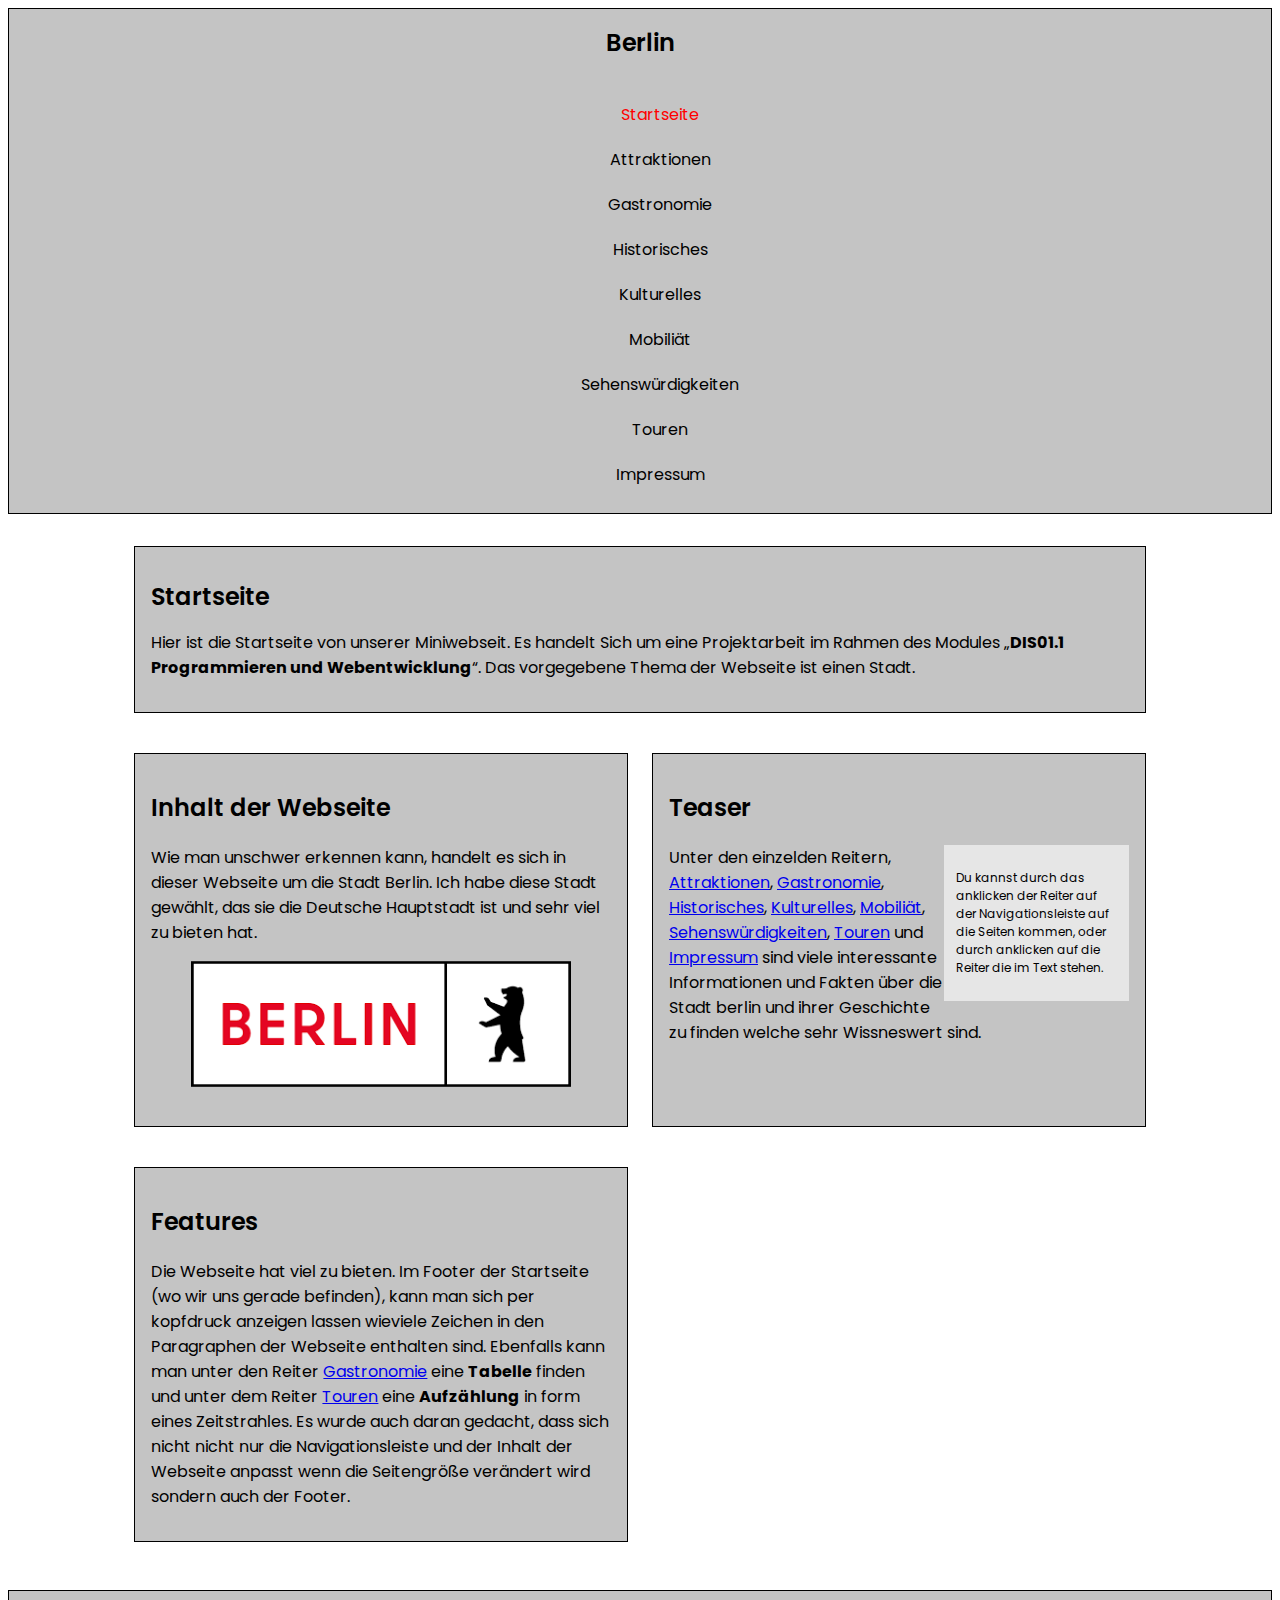
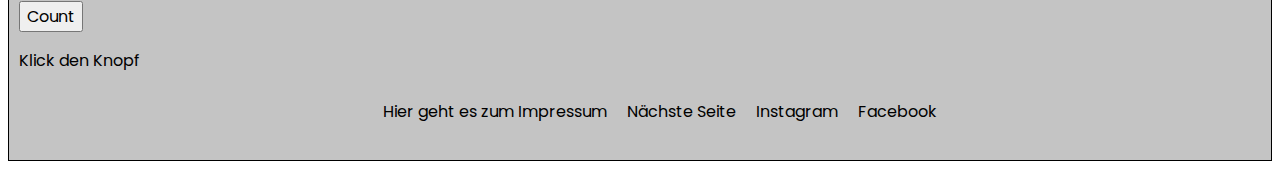
<file: index.html>
<!doctype html>
<html lang="de">

<head>
    <!--Sebastian Tischler, 11153606-->
    <!--Leon Adel, 11153603-->
    <meta charset="UTF-8">
    <title>Berlin-Startseite</title>
    <link href="css/style.css" rel="stylesheet">
    <script src="js/script.js"></script>
</head>

<body id="body-index">
    <nav>
        <h1 class="logo"><a href="index.html" class="active">Berlin</a></h1>
        <ul id="nav-ul" class="nav-ul">
            <li><a href="index.html" class="active">Startseite</a></li>
            <li><a href="menuepunkte/attraktionen.html">Attraktionen</a></li>
            <li><a href="menuepunkte/gastronomie.html">Gastronomie</a></li>
            <li><a href="menuepunkte/historisches.html">Historisches</a></li>
            <li><a href="menuepunkte/kulturelles.html">Kulturelles</a></li>
            <li><a href="menuepunkte/mobiliaet.html">Mobiliät</a></li>
            <li><a href="menuepunkte/sehenswuerdigkeiten.html">Sehenswürdigkeiten</a></li>
            <li><a href="menuepunkte/touren.html">Touren</a></li>
            <li><a href="menuepunkte/impressum.html">Impressum</a></li>
        </ul>
    </nav>
    <main class="grid">

        <article class="grid-span-quantity">
            <h1>Startseite</h1>
            <p>Hier ist die Startseite von unserer Miniwebseit. Es handelt Sich um eine Projektarbeit im Rahmen des
                Modules <q><b>DIS01.1 Programmieren und Webentwicklung</b></q>.
                Das vorgegebene Thema der Webseite ist einen Stadt.
            </p>
        </article>
        <article>
            <h2>Inhalt der Webseite</h2>
            <p>
                Wie man unschwer erkennen kann, handelt es sich in dieser Webseite um die Stadt Berlin. Ich habe diese
                Stadt gewählt, das sie die Deutsche Hauptstadt ist und sehr viel zu bieten hat.
            </p>
            <figure>
                <img id="th-koeln-logo" src="bilder/berlin.jpg" alt="Hier sehen Sie das Logo der TH-Köln">
            </figure>
        </article>
        <article>
            <h2>Teaser</h2>
            <aside>
                <p>Du kannst durch das anklicken der Reiter auf der Navigationsleiste auf die Seiten kommen, oder durch
                    anklicken auf die Reiter die im Text stehen.</p>
            </aside>
            <p>
                Unter den einzelden Reitern, <a href="menuepunkte/attraktionen.html">Attraktionen</a>, <a
                    href="menuepunkte/gastronomie.html">Gastronomie</a>,
                <a href="menuepunkte/historisches.html">Historisches</a>, <a
                    href="menuepunkte/kulturelles.html">Kulturelles</a>,
                <a href="menuepunkte/mobiliaet.html">Mobiliät</a>, <a
                    href="menuepunkte/sehenswuerdigkeiten.html">Sehenswürdigkeiten</a>,
                <a href="menuepunkte/touren.html">Touren</a> und <a href="menuepunkte/impressum.html">Impressum</a> sind
                viele interessante Informationen und Fakten
                über die Stadt berlin und ihrer Geschichte zu finden welche sehr Wissneswert sind.
            </p>
        </article>
        <article>
            <h2>Features</h2>
            <p>
                Die Webseite hat viel zu bieten. Im Footer der Startseite (wo wir uns gerade befinden), kann man sich
                per kopfdruck anzeigen lassen
                wieviele Zeichen in den Paragraphen der Webseite enthalten sind. Ebenfalls kann man unter den Reiter <a
                    href="menuepunkte/gastronomie.html">Gastronomie</a>
                eine <b>Tabelle</b> finden und unter dem Reiter <a href="menuepunkte/touren.html">Touren</a> eine
                <b>Aufzählung</b> in form eines Zeitstrahles. Es wurde auch daran gedacht, dass
                sich nicht nicht nur die Navigationsleiste und der Inhalt der Webseite anpasst wenn die Seitengröße
                verändert wird sondern auch der Footer.
            </p>
        </article>
    </main>
<footer>
    <button onclick="zeichenzaehler()">Count</button>
    <p id="button_output">Klick den Knopf</p>
    <ul class="footer-nav">
        <li><a href="menuepunkte/Impressum.html">
                Hier geht es zum Impressum
            </a></li>
        <li><a href="menuepunkte/Attraktionen.html">
                Nächste Seite
            </a></li>
        <li><a href="https://www.instagram.com/visit_berlin/">
                Instagram
            </a></li>
        <li><a href="https://www.facebook.com/Hauptstadtportal/">
                Facebook
            </a></li>
    </ul>
</footer>
</body>
</html>
</file>
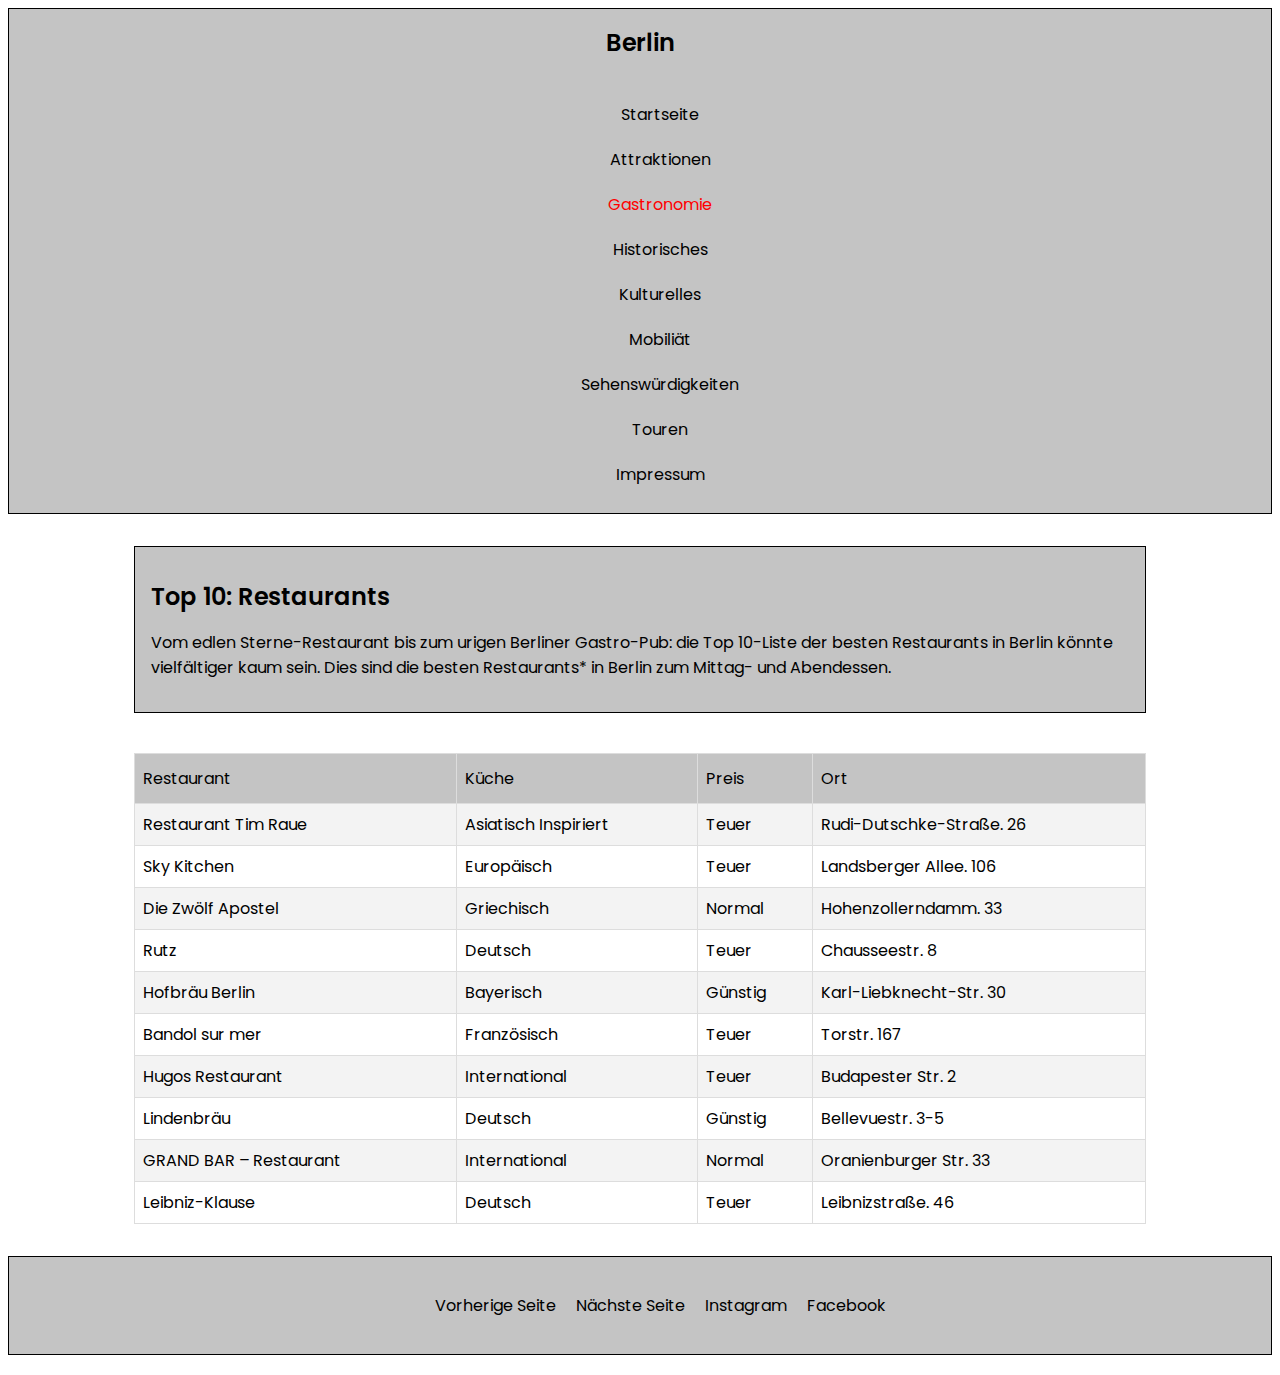
<file: menuepunkte/gastronomie.html>
<!doctype html>
<html lang="de">

<head>
    <!--Sebastian Tischler, 11153606-->
    <!--Leon Adel, 11153603-->
    <meta charset="UTF-8">
    <title>Berlin-Gastronomie</title>
    <link href="../css/style.css" rel="stylesheet">
    <script src="../js/script.js"></script>
</head>

<body>
    <nav>
        <h1 class="logo"><a href="../index.html">Berlin</a></h1>
        <ul id="nav-ul" class="nav-ul">
            <li><a href="../index.html">Startseite</a></li>
            <li><a href="attraktionen.html">Attraktionen</a></li>
            <li><a href="gastronomie.html" class="active">Gastronomie</a></li>
            <li><a href="historisches.html">Historisches</a></li>
            <li><a href="kulturelles.html">Kulturelles</a></li>
            <li><a href="mobiliaet.html">Mobiliät</a></li>
            <li><a href="sehenswuerdigkeiten.html">Sehenswürdigkeiten</a></li>
            <li><a href="touren.html">Touren</a></li>
            <li><a href="impressum.html">Impressum</a></li>
        </ul>
    </nav>
    <Main class=grid>
        <article class="grid-span-quantity">
            <h1>Top 10: Restaurants</h1>
            <p>Vom edlen Sterne-Restaurant bis zum urigen Berliner Gastro-Pub: die Top 10-Liste der besten Restaurants
                in Berlin könnte vielfältiger kaum sein. Dies sind die besten Restaurants* in Berlin zum Mittag- und
                Abendessen.</p>
        </article>

        <table class="grid-span-quantity">
            <tr>
                <th>Restaurant</th>
                <th>Küche</th>
                <th>Preis</th>
                <th>Ort</th>
            </tr>
            <tr>
                <td>Restaurant Tim Raue</td>
                <td>Asiatisch Inspiriert</td>
                <td>Teuer</td>
                <td>Rudi-Dutschke-Straße. 26</td>
            </tr>
            <tr>
                <td>Sky Kitchen</td>
                <td>Europäisch</td>
                <td>Teuer</td>
                <td>Landsberger Allee. 106</td>
            </tr>
            <tr>
                <td>Die Zwölf Apostel</td>
                <td>Griechisch</td>
                <td>Normal</td>
                <td>Hohenzollerndamm. 33</td>
            </tr>
            <tr>
                <td>Rutz</td>
                <td>Deutsch</td>
                <td>Teuer</td>
                <td>Chausseestr. 8</td>
            </tr>
            <tr>
                <td>Hofbräu Berlin</td>
                <td>Bayerisch</td>
                <td>Günstig</td>
                <td>Karl-Liebknecht-Str. 30</td>
            </tr>
            <tr>
                <td>Bandol sur mer</td>
                <td>Französisch</td>
                <td>Teuer</td>
                <td>Torstr. 167</td>
            </tr>
            <tr>
                <td>Hugos Restaurant</td>
                <td>International</td>
                <td>Teuer</td>
                <td>Budapester Str. 2</td>
            </tr>
            <tr>
                <td>Lindenbräu</td>
                <td>Deutsch</td>
                <td>Günstig</td>
                <td>Bellevuestr. 3-5</td>
            </tr>
            <tr>
                <td>GRAND BAR – Restaurant</td>
                <td>International</td>
                <td>Normal</td>
                <td>Oranienburger Str. 33</td>
            </tr>
            <tr>
                <td>Leibniz-Klause</td>
                <td>Deutsch</td>
                <td>Teuer</td>
                <td>Leibnizstraße. 46</td>
            </tr>
        </table>

    </Main>
    <footer>
        <ul class="footer-nav">
            <li><a href="attraktionen.html">
                    Vorherige Seite
                </a></li>
            <li><a href="historisches.html">
                    Nächste Seite
                </a></li>
            <li><a href="https://www.instagram.com/visit_berlin/">
                    Instagram
                </a></li>
            <li><a href="https://www.facebook.com/Hauptstadtportal/">
                    Facebook
                </a></li>
        </ul>
    </footer>
</body>

</html>
</file>
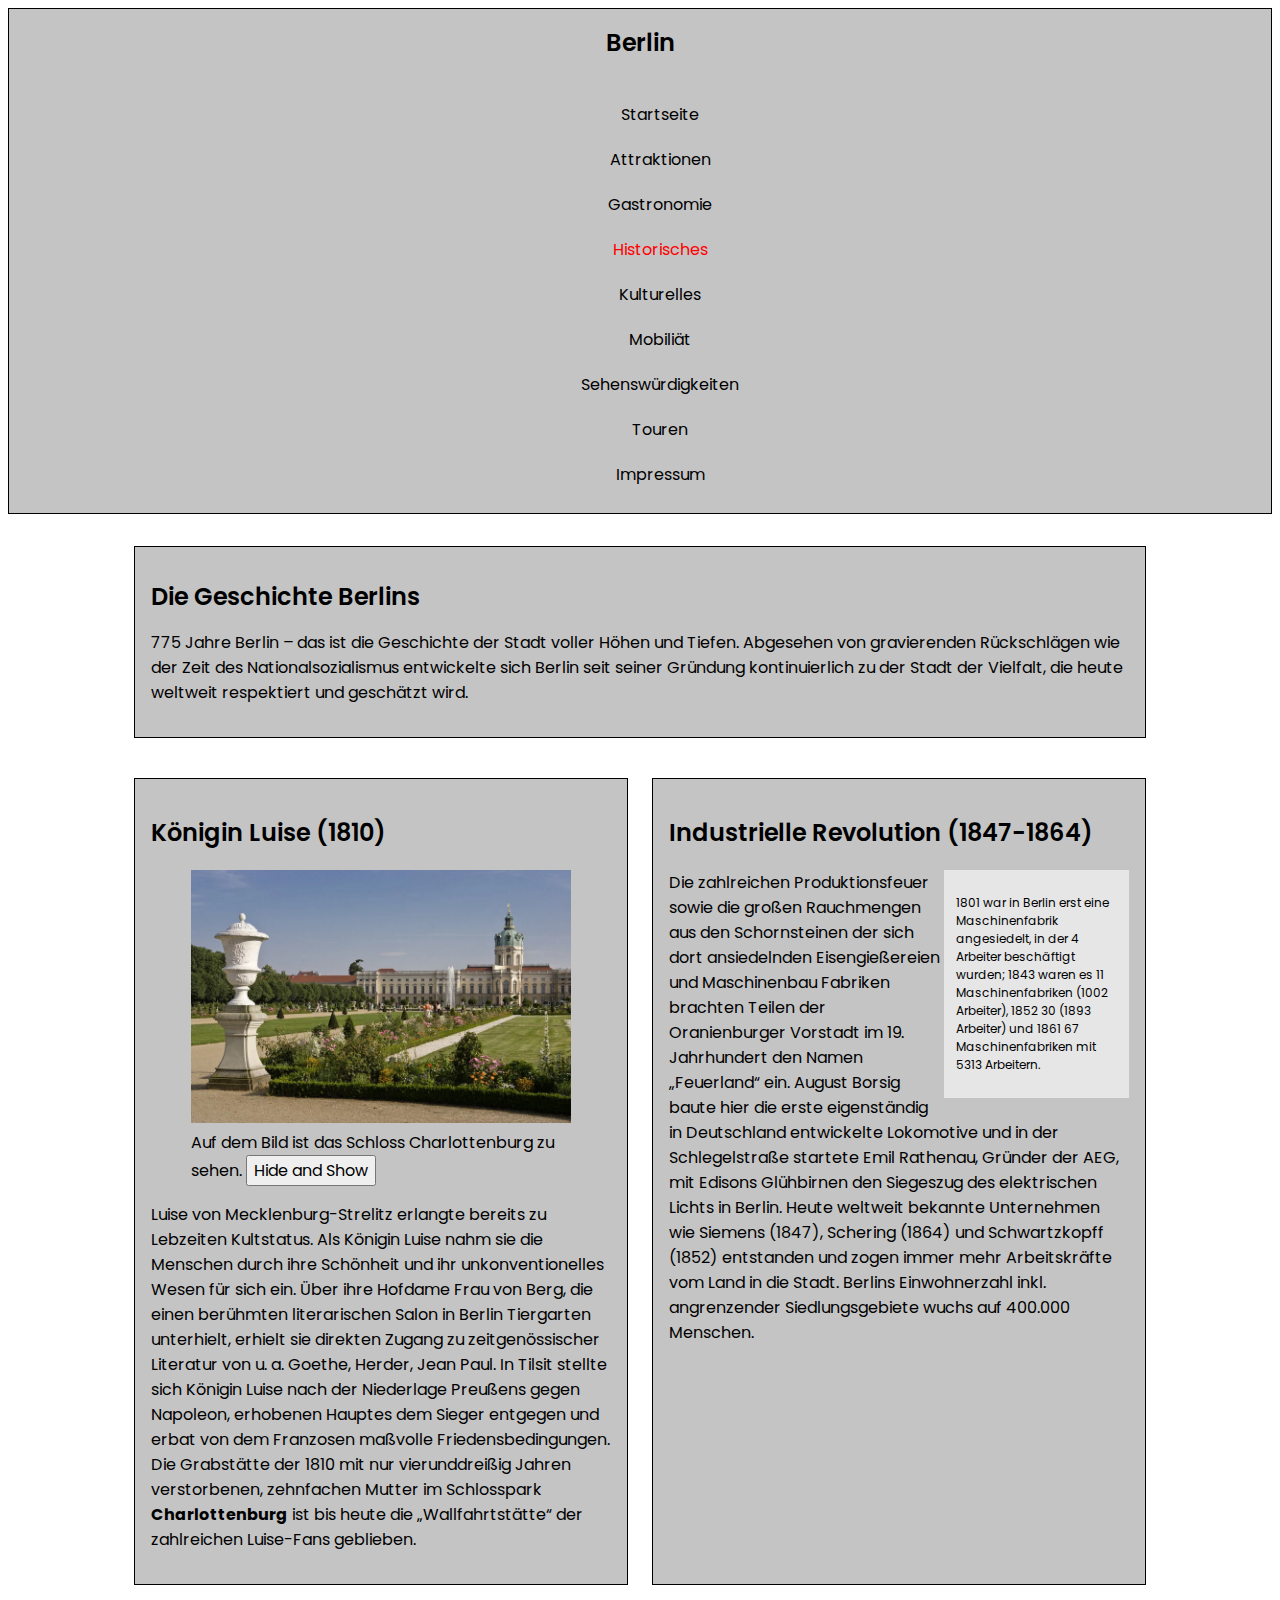
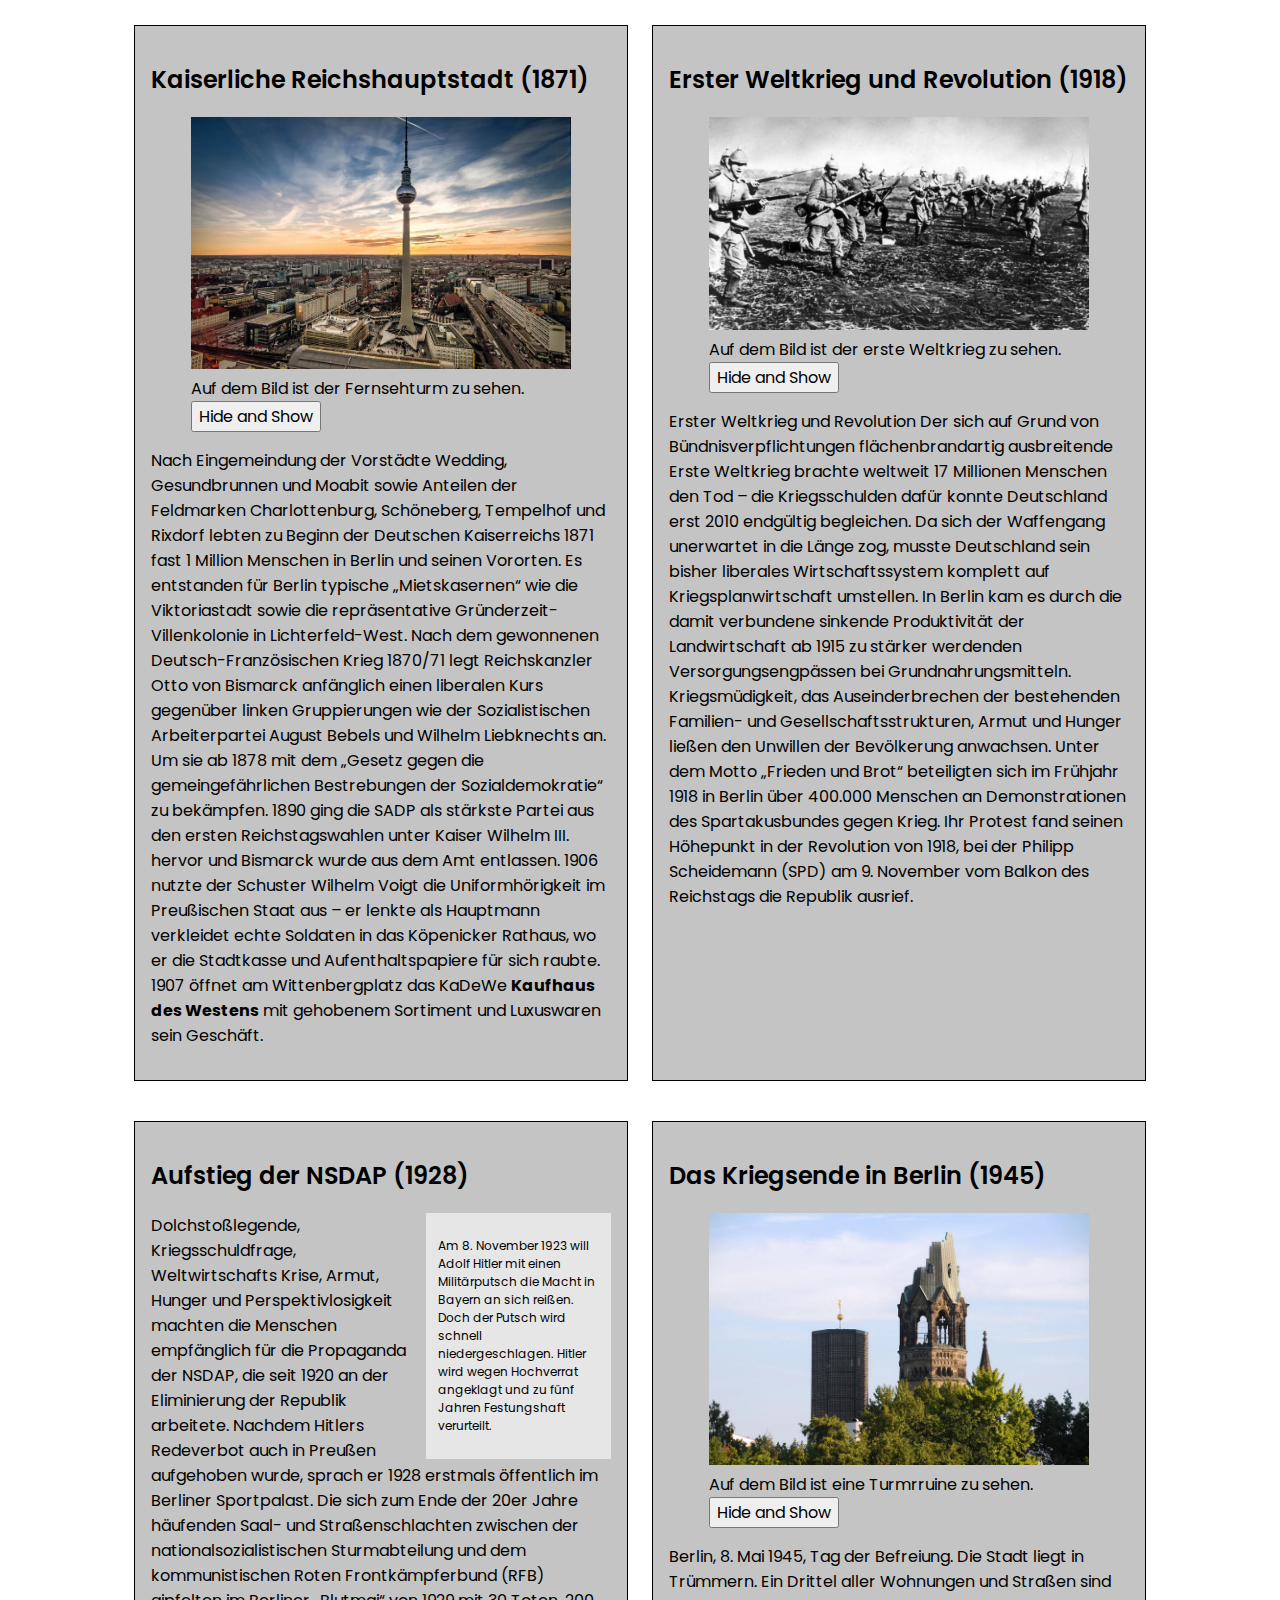
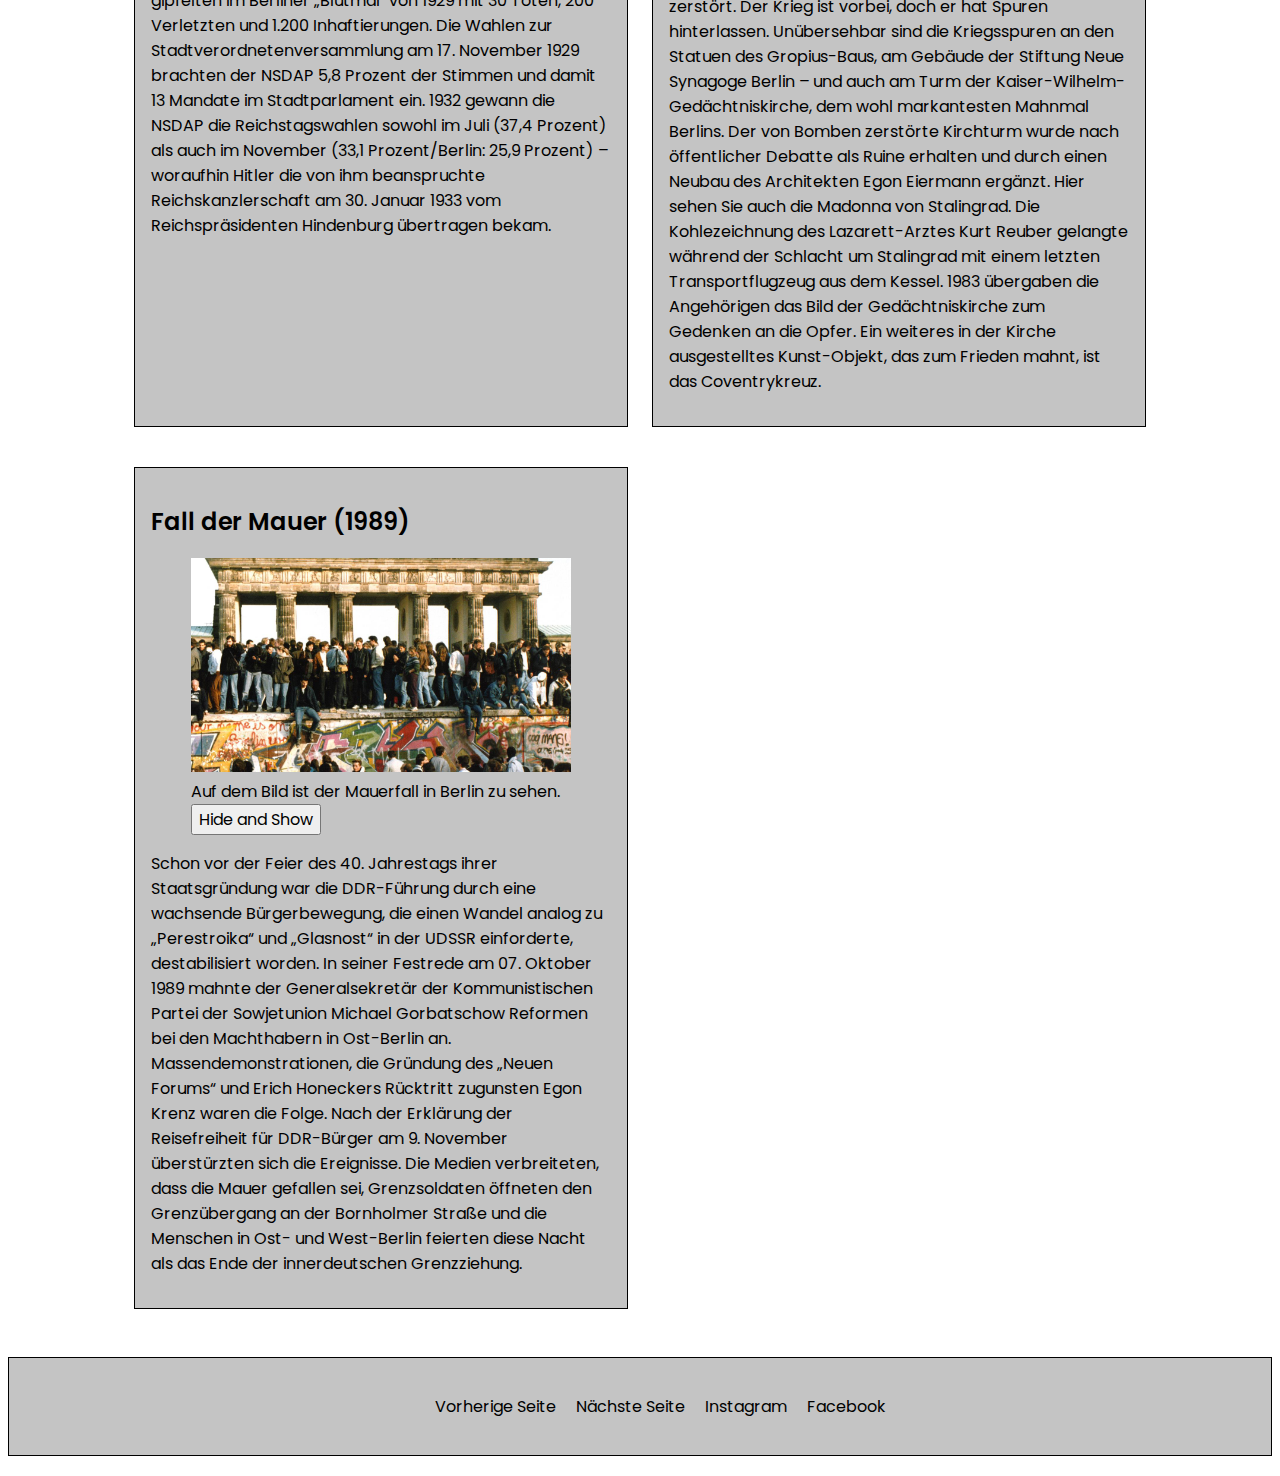
<file: menuepunkte/historisches.html>
<!doctype html>
<html lang="de">

<head>
    <!--Sebastian Tischler, 11153606-->
    <!--Leon Adel, 11153603-->
    <meta charset="UTF-8">
    <title>Berlin-Historisches</title>
    <link href="../css/style.css" rel="stylesheet">
    <script src="../js/script.js"></script>
</head>

<body>
    <nav>
        <h1 class="logo"><a href="../index.html">Berlin</a></h1>
        <ul id="nav-ul" class="nav-ul">
            <li><a href="../index.html">Startseite</a></li>
            <li><a href="attraktionen.html">Attraktionen</a></li>
            <li><a href="gastronomie.html">Gastronomie</a></li>
            <li><a href="historisches.html" class="active">Historisches</a></li>
            <li><a href="kulturelles.html">Kulturelles</a></li>
            <li><a href="mobiliaet.html">Mobiliät</a></li>
            <li><a href="sehenswuerdigkeiten.html">Sehenswürdigkeiten</a></li>
            <li><a href="touren.html">Touren</a></li>
            <li><a href="impressum.html">Impressum</a></li>
        </ul>
    </nav>
    <Main class=grid>
        <article class="grid-span-quantity">
            <h1>Die Geschichte Berlins</h1>
            <p> 775 Jahre Berlin – das ist die Geschichte der Stadt voller Höhen und Tiefen. Abgesehen von gravierenden
                Rückschlägen wie der Zeit des Nationalsozialismus entwickelte sich Berlin seit seiner Gründung
                kontinuierlich zu der Stadt der Vielfalt, die heute weltweit respektiert und geschätzt wird.</p>
        </article>
        <article>
            <h2>Königin Luise (1810)</h2>
            <figure>
                <img id="charlottenburg" src="../bilder/Charlottenburg.jpg"
                    alt="Dieses Bild zeigt das Schloss Charlottenburg">
                <figcaption>Auf dem Bild ist das Schloss Charlottenburg zu sehen.
                    <button onclick="show_hide('charlottenburg')">
                        Hide and Show
                    </button>
                </figcaption>
            </figure>
            <p>Luise von Mecklenburg-Strelitz erlangte bereits zu Lebzeiten Kultstatus. Als Königin Luise nahm sie die
                Menschen durch ihre Schönheit und ihr unkonventionelles Wesen für sich ein. Über ihre Hofdame Frau von
                Berg, die einen berühmten literarischen Salon in Berlin Tiergarten unterhielt, erhielt sie direkten
                Zugang zu zeitgenössischer Literatur von u. a. Goethe, Herder, Jean Paul. In Tilsit stellte sich Königin
                Luise nach der Niederlage Preußens gegen Napoleon, erhobenen Hauptes dem Sieger entgegen und erbat von
                dem Franzosen maßvolle Friedensbedingungen. Die Grabstätte der 1810 mit nur vierunddreißig Jahren
                verstorbenen, zehnfachen Mutter im Schlosspark <b>Charlottenburg</b> ist bis heute die „Wallfahrtstätte“ der
                zahlreichen Luise-Fans geblieben.</p>
        </article>
        <article>
            <h2>Industrielle Revolution (1847-1864)</h2>
            <aside>
                <p>1801 war in Berlin erst eine Maschinenfabrik angesiedelt, in der 4 Arbeiter beschäftigt wurden; 1843
                    waren es 11 Maschinenfabriken (1002 Arbeiter), 1852 30 (1893 Arbeiter) und 1861 67
                    Maschinenfabriken mit 5313 Arbeitern.</p>
            </aside>
            <p>
                Die zahlreichen Produktionsfeuer sowie die großen Rauchmengen aus den Schornsteinen der sich dort
                ansiedelnden Eisengießereien und Maschinenbau Fabriken brachten Teilen der Oranienburger Vorstadt im 19.
                Jahrhundert den Namen <b><q>Feuerland</q></b> ein. August Borsig baute hier die erste eigenständig in Deutschland
                entwickelte Lokomotive und in der Schlegelstraße startete Emil Rathenau, Gründer der AEG, mit Edisons
                Glühbirnen den Siegeszug des elektrischen Lichts in Berlin. Heute weltweit bekannte Unternehmen wie
                Siemens (1847), Schering (1864) und Schwartzkopff (1852) entstanden und zogen immer mehr Arbeitskräfte
                vom Land in die Stadt. Berlins Einwohnerzahl inkl. angrenzender Siedlungsgebiete wuchs auf 400.000
                Menschen.
            </p>
        </article>

        <article>
            <h2>Kaiserliche Reichshauptstadt (1871)</h2>
            <figure>
                <img id="reichshauptstadt" src="../bilder/Fernsehturm.jpg" alt="Dieses Bild zeigt den Fernsehturm">
                <figcaption>Auf dem Bild ist der Fernsehturm zu sehen.
                    <button onclick="show_hide('reichshauptstadt')">
                        Hide and Show
                    </button>
                </figcaption>
            </figure>
            <p>
                Nach Eingemeindung der Vorstädte Wedding, Gesundbrunnen und Moabit sowie Anteilen der Feldmarken
                Charlottenburg, Schöneberg, Tempelhof und Rixdorf lebten zu Beginn der Deutschen Kaiserreichs 1871 fast
                1 Million Menschen in Berlin und seinen Vororten. Es entstanden für Berlin typische „Mietskasernen“ wie
                die Viktoriastadt sowie die repräsentative Gründerzeit-Villenkolonie in Lichterfeld-West. Nach dem
                gewonnenen Deutsch-Französischen Krieg 1870/71 legt Reichskanzler Otto von Bismarck anfänglich einen
                liberalen Kurs gegenüber linken Gruppierungen wie der Sozialistischen Arbeiterpartei August Bebels und
                Wilhelm Liebknechts an. Um sie ab 1878 mit dem „Gesetz gegen die gemeingefährlichen Bestrebungen der
                Sozialdemokratie“ zu bekämpfen. 1890 ging die SADP als stärkste Partei aus den ersten Reichstagswahlen
                unter Kaiser Wilhelm III. hervor und Bismarck wurde aus dem Amt entlassen. 1906 nutzte der Schuster
                Wilhelm Voigt die Uniformhörigkeit im Preußischen Staat aus – er lenkte als Hauptmann verkleidet echte
                Soldaten in das Köpenicker Rathaus, wo er die Stadtkasse und Aufenthaltspapiere für sich raubte. 1907
                öffnet am Wittenbergplatz das KaDeWe <b>Kaufhaus des Westens</b> mit gehobenem Sortiment und Luxuswaren sein
                Geschäft.
            </p>
        </article>


        <article>
            <h2>Erster Weltkrieg und Revolution (1918)</h2>
            <figure>
                <img id="krieg" src="../bilder/erster_weltkrieg.jpg" alt="Dieses Bild zeigt den ersten Weltkrieg">
                <figcaption>Auf dem Bild ist der erste Weltkrieg zu sehen.
                    <button onclick="show_hide('krieg')">
                        Hide and Show
                    </button>
                </figcaption>
            </figure>
            <p>
                Erster Weltkrieg und Revolution
                Der sich auf Grund von Bündnisverpflichtungen flächenbrandartig ausbreitende Erste Weltkrieg brachte
                weltweit 17 Millionen Menschen den Tod – die Kriegsschulden dafür konnte Deutschland erst 2010 endgültig
                begleichen. Da sich der Waffengang unerwartet in die Länge zog, musste Deutschland sein bisher liberales
                Wirtschaftssystem komplett auf Kriegsplanwirtschaft umstellen. In Berlin kam es durch die damit
                verbundene sinkende Produktivität der Landwirtschaft ab 1915 zu stärker werdenden Versorgungsengpässen
                bei Grundnahrungsmitteln. Kriegsmüdigkeit, das Auseinderbrechen der bestehenden Familien- und
                Gesellschaftsstrukturen, Armut und Hunger ließen den Unwillen der Bevölkerung anwachsen.

                Unter dem Motto „Frieden und Brot“ beteiligten sich im Frühjahr 1918 in Berlin über 400.000 Menschen an
                Demonstrationen des Spartakusbundes gegen Krieg. Ihr Protest fand seinen Höhepunkt in der Revolution von
                1918, bei der Philipp Scheidemann (SPD) am 9. November vom Balkon des Reichstags die Republik ausrief.
            </p>
        </article>

        <article>
            <h2>Aufstieg der NSDAP (1928)</h2>
            <aside>
                <p>Am 8. November 1923 will Adolf Hitler mit einen Militärputsch die Macht in Bayern an sich reißen.
                    Doch der Putsch wird schnell niedergeschlagen. Hitler wird wegen Hochverrat angeklagt und zu fünf
                    Jahren Festungshaft verurteilt.</p>
            </aside>
            <p>
                Dolchstoßlegende, Kriegsschuldfrage, Weltwirtschafts Krise, Armut, Hunger und Perspektivlosigkeit
                machten die Menschen empfänglich für die Propaganda der NSDAP,
                die seit 1920 an der Eliminierung der Republik arbeitete. Nachdem Hitlers Redeverbot auch in Preußen
                aufgehoben wurde, sprach er 1928 erstmals öffentlich im Berliner Sportpalast.
                Die sich zum Ende der 20er Jahre häufenden Saal- und Straßenschlachten zwischen der
                nationalsozialistischen Sturmabteilung und dem kommunistischen Roten Frontkämpferbund (RFB)
                gipfelten im Berliner „Blutmai“ von 1929 mit 30 Toten, 200 Verletzten und 1.200 Inhaftierungen. Die
                Wahlen zur Stadtverordnetenversammlung am 17. November 1929 brachten der NSDAP 5,8 Prozent der Stimmen
                und damit 13 Mandate im Stadtparlament ein. 1932 gewann die NSDAP die Reichstagswahlen sowohl im Juli
                (37,4 Prozent) als auch im November (33,1 Prozent/Berlin: 25,9 Prozent) – woraufhin Hitler die von ihm
                beanspruchte Reichskanzlerschaft am 30. Januar 1933 vom Reichspräsidenten Hindenburg übertragen bekam.
            </p>
        </article>
        <article>
            <h2>Das Kriegsende in Berlin (1945)</h2>
            <figure>
                <img id="turmrruine" src="../bilder/turmrruine.jpg" alt="Dieses Bild zeigt eine Turmrruine">
                <figcaption>Auf dem Bild ist eine Turmrruine zu sehen.
                    <button onclick="show_hide('turmrruine')">
                        Hide and Show
                    </button>
                </figcaption>
            </figure>
            <p>
                Berlin, 8. Mai 1945, Tag der Befreiung. Die Stadt liegt in Trümmern. Ein Drittel aller Wohnungen und
                Straßen sind zerstört. Der Krieg ist vorbei, doch er hat Spuren hinterlassen.
                Unübersehbar sind die Kriegsspuren an den Statuen des Gropius-Baus, am Gebäude der Stiftung Neue
                Synagoge Berlin – und auch am Turm der Kaiser-Wilhelm-Gedächtniskirche, dem wohl markantesten Mahnmal
                Berlins. Der von Bomben zerstörte Kirchturm wurde nach öffentlicher Debatte als Ruine erhalten und durch
                einen Neubau des Architekten Egon Eiermann ergänzt.
                Hier sehen Sie auch die Madonna von Stalingrad. Die Kohlezeichnung des Lazarett-Arztes Kurt Reuber
                gelangte während der Schlacht um Stalingrad mit einem letzten Transportflugzeug aus dem Kessel. 1983
                übergaben die Angehörigen das Bild der Gedächtniskirche zum Gedenken an die Opfer. Ein weiteres in der
                Kirche ausgestelltes Kunst-Objekt, das zum Frieden mahnt, ist das Coventrykreuz.
            </p>
        </article>
        <article>
            <h2>Fall der Mauer (1989)</h2>
            <figure>
                <img id="mauerfall" src="../bilder/mauerfall.jpg" alt="Dieses Bild zeigt den Mauerfall in Berlin">
                <figcaption>Auf dem Bild ist der Mauerfall in Berlin zu sehen.
                    <button onclick="show_hide('mauerfall')">
                        Hide and Show
                    </button>
                </figcaption>
            </figure>
            <p>
                Schon vor der Feier des 40. Jahrestags ihrer Staatsgründung war die DDR-Führung durch eine wachsende
                Bürgerbewegung, die einen Wandel analog zu „Perestroika“ und „Glasnost“ in der UDSSR einforderte,
                destabilisiert worden. In seiner Festrede am 07. Oktober 1989 mahnte der Generalsekretär der
                Kommunistischen Partei der Sowjetunion Michael Gorbatschow Reformen bei den Machthabern in Ost-Berlin
                an. Massendemonstrationen, die Gründung des „Neuen Forums“ und Erich Honeckers Rücktritt zugunsten Egon
                Krenz waren die Folge. Nach der Erklärung der Reisefreiheit für DDR-Bürger am 9. November überstürzten
                sich die Ereignisse. Die Medien verbreiteten, dass die Mauer gefallen sei, Grenzsoldaten öffneten den
                Grenzübergang an der Bornholmer Straße und die Menschen in Ost- und West-Berlin feierten diese Nacht als
                das Ende der innerdeutschen Grenzziehung.
            </p>
        </article>

    </main>
    <footer>
        <ul class="footer-nav">
            <li><a href="gastronomie.html">
                    Vorherige Seite
                </a></li>
            <li><a href="kulturelles.html">
                    Nächste Seite
                </a></li>
            <li><a href="https://www.instagram.com/visit_berlin/">
                    Instagram
                </a></li>
            <li><a href="https://www.facebook.com/Hauptstadtportal/">
                    Facebook
                </a></li>
        </ul>
    </footer>
</body>

</html>
</file>
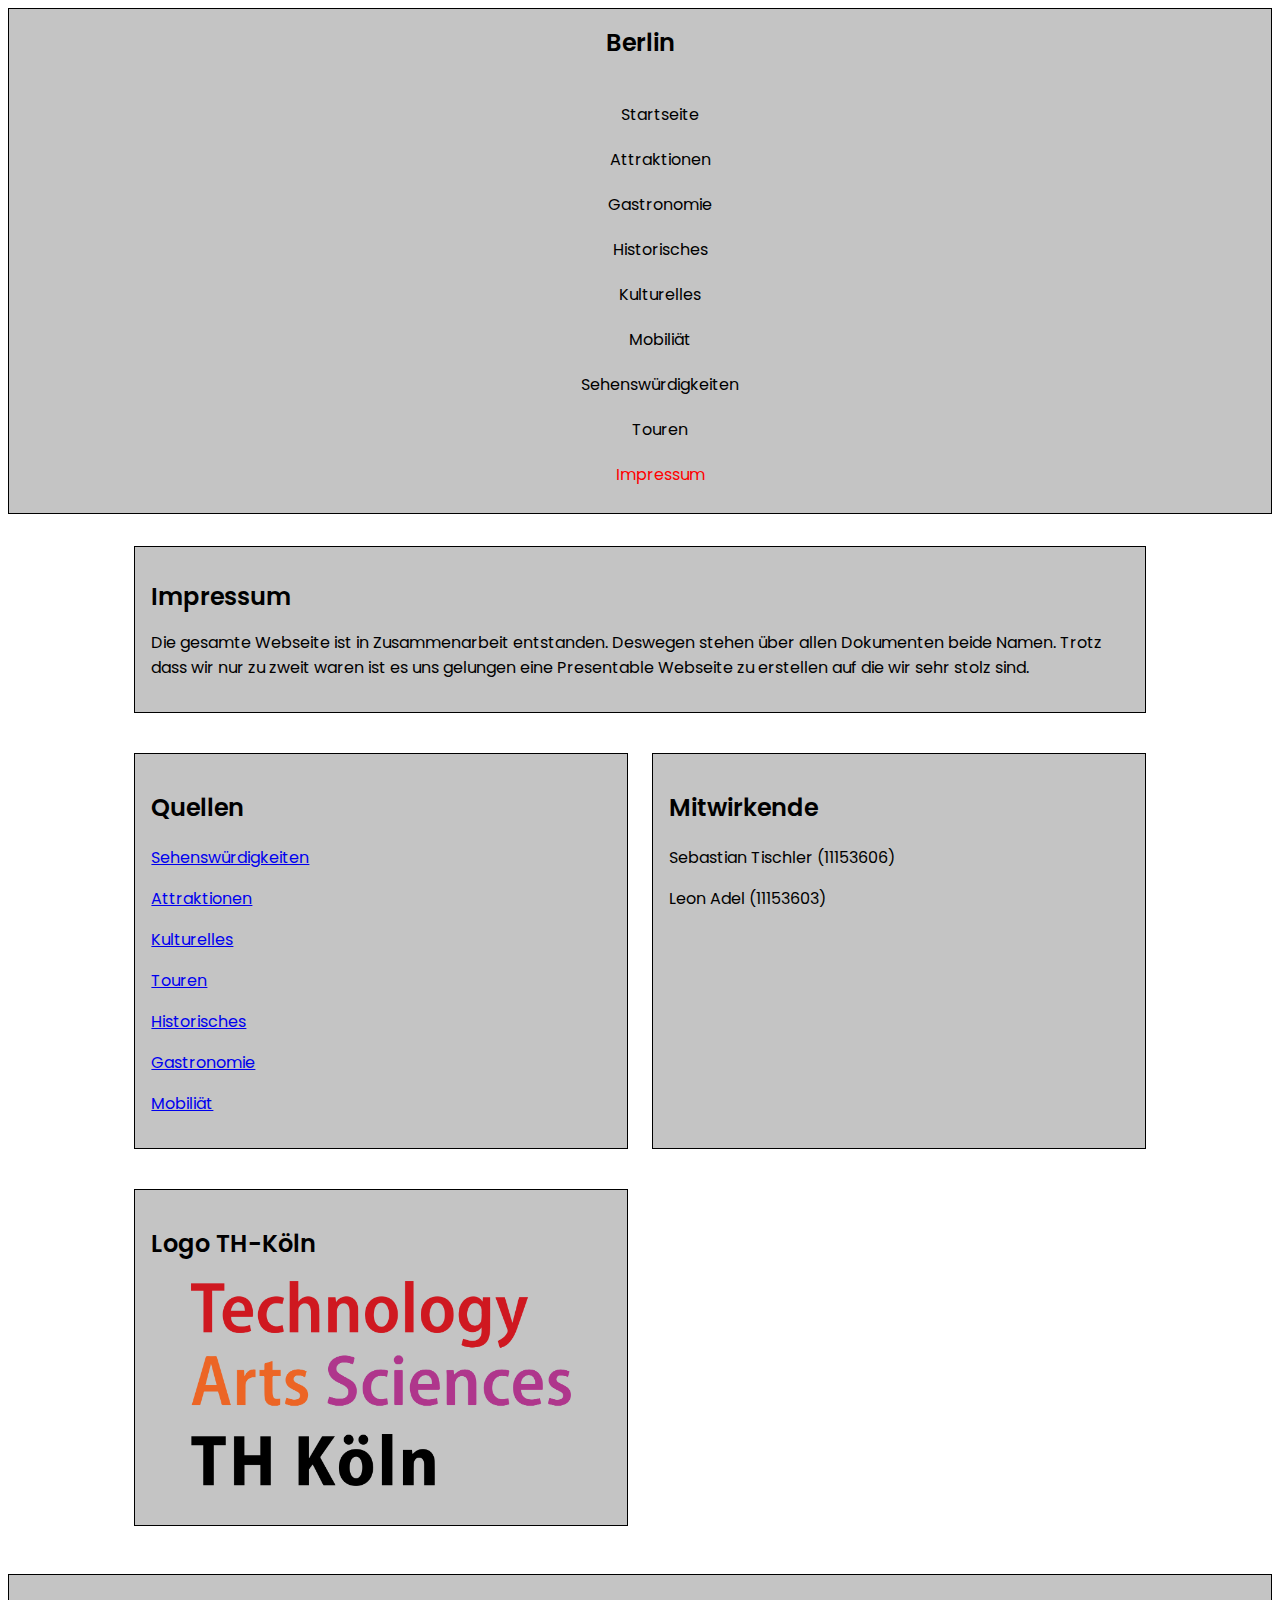
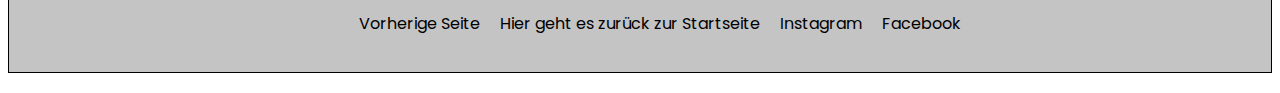
<file: menuepunkte/impressum.html>
<!doctype html>
<html lang="de">

<head>
    <!--Sebastian Tischler, 11153606-->
    <!--Leon Adel, 11153603-->
    <meta charset="UTF-8">
    <title>Berlin-Impressum</title>
    <link href="../css/style.css" rel="stylesheet">
    <script src="../js/script.js"></script>
</head>

<body>
    <nav>
        <h1 class="logo"><a href="../index.html">Berlin</a></h1>
        <ul id="nav-ul" class="nav-ul">
            <li><a href="../index.html">Startseite</a></li>
            <li><a href="attraktionen.html">Attraktionen</a></li>
            <li><a href="gastronomie.html">Gastronomie</a></li>
            <li><a href="historisches.html">Historisches</a></li>
            <li><a href="kulturelles.html">Kulturelles</a></li>
            <li><a href="mobiliaet.html">Mobiliät</a></li>
            <li><a href="sehenswuerdigkeiten.html">Sehenswürdigkeiten</a></li>
            <li><a href="touren.html">Touren</a></li>
            <li><a href="impressum.html" class="active">Impressum</a></li>
        </ul>
    </nav>
    <main class="grid">

        <article class="grid-span-quantity">
            <h1>Impressum</h1>
            <p>Die gesamte Webseite ist in Zusammenarbeit entstanden. Deswegen stehen über allen Dokumenten beide Namen.
                Trotz dass wir nur zu zweit waren ist es uns gelungen eine Presentable Webseite zu erstellen auf die wir
                sehr stolz sind.</p>
        </article>
        <article>
            <h2>Quellen</h2>
            <p>
                <a href="https://www.visitberlin.de/de/top-10-sehenswuerdigkeiten-berlin">
                    Sehenswürdigkeiten
                </a>
            </p>
            <p>
                <a
                    href="https://www.smb.museum/fileadmin/_processed_/7/1/csm_BM_202004_Aussenansicht_Tag_DvB_2_1e523ea679.jpg">
                    Attraktionen
                </a>
            </p>
            <p>
                <a href="https://www.monopol-magazin.de/kusama-gropiusbau-berlin">
                    Kulturelles
                </a>
            </p>
            <p>
                <a
                    href="https://www.kurz-mal-weg.de/reisemagazin/freizeitaktivitaeten/15-dinge-die-man-in-berlin-machen-kann">
                    Touren
                </a>
            </p>
            <p>
                <a href="https://www.visitberlin.de/de/die-geschichte-berlins">
                    Historisches
                </a>
            </p>
            <p>
                <a href="https://www.berlin.de/restaurants/top-10/">
                    Gastronomie
                </a>
            </p>
            <p>
                <a
                    href="https://www.berlin-partner.de/branchen-cluster/verkehr-mobilitaet-logistik/mobilitaet-im-wandel">
                    Mobiliät
                </a>
            </p>
        </article>
        <article>
            <h2>Mitwirkende</h2>
            <p>Sebastian Tischler (11153606)</p>
            <p>Leon Adel (11153603) </p>
        </article>
        <article>
            <h2>Logo TH-Köln</h2>
            <figure>
                <img id="th-koeln-logo" src="../bilder/TH_Koeln_Logo.jpg" alt="Hier sehen Sie das Logo der TH-Köln">
            </figure>
        </article>
    </main>
    <footer>
        <ul class="footer-nav">
            <li><a href="touren.html">
                    Vorherige Seite
                </a></li>
            <li><a href="../index.html">
                    Hier geht es zurück zur Startseite</a></li>
            <li><a href="https://www.instagram.com/visit_berlin/">
                    Instagram
                </a></li>
            <li><a href="https://www.facebook.com/Hauptstadtportal/">
                    Facebook
                </a></li>
        </ul>
    </footer>

</body>

</html>
</file>
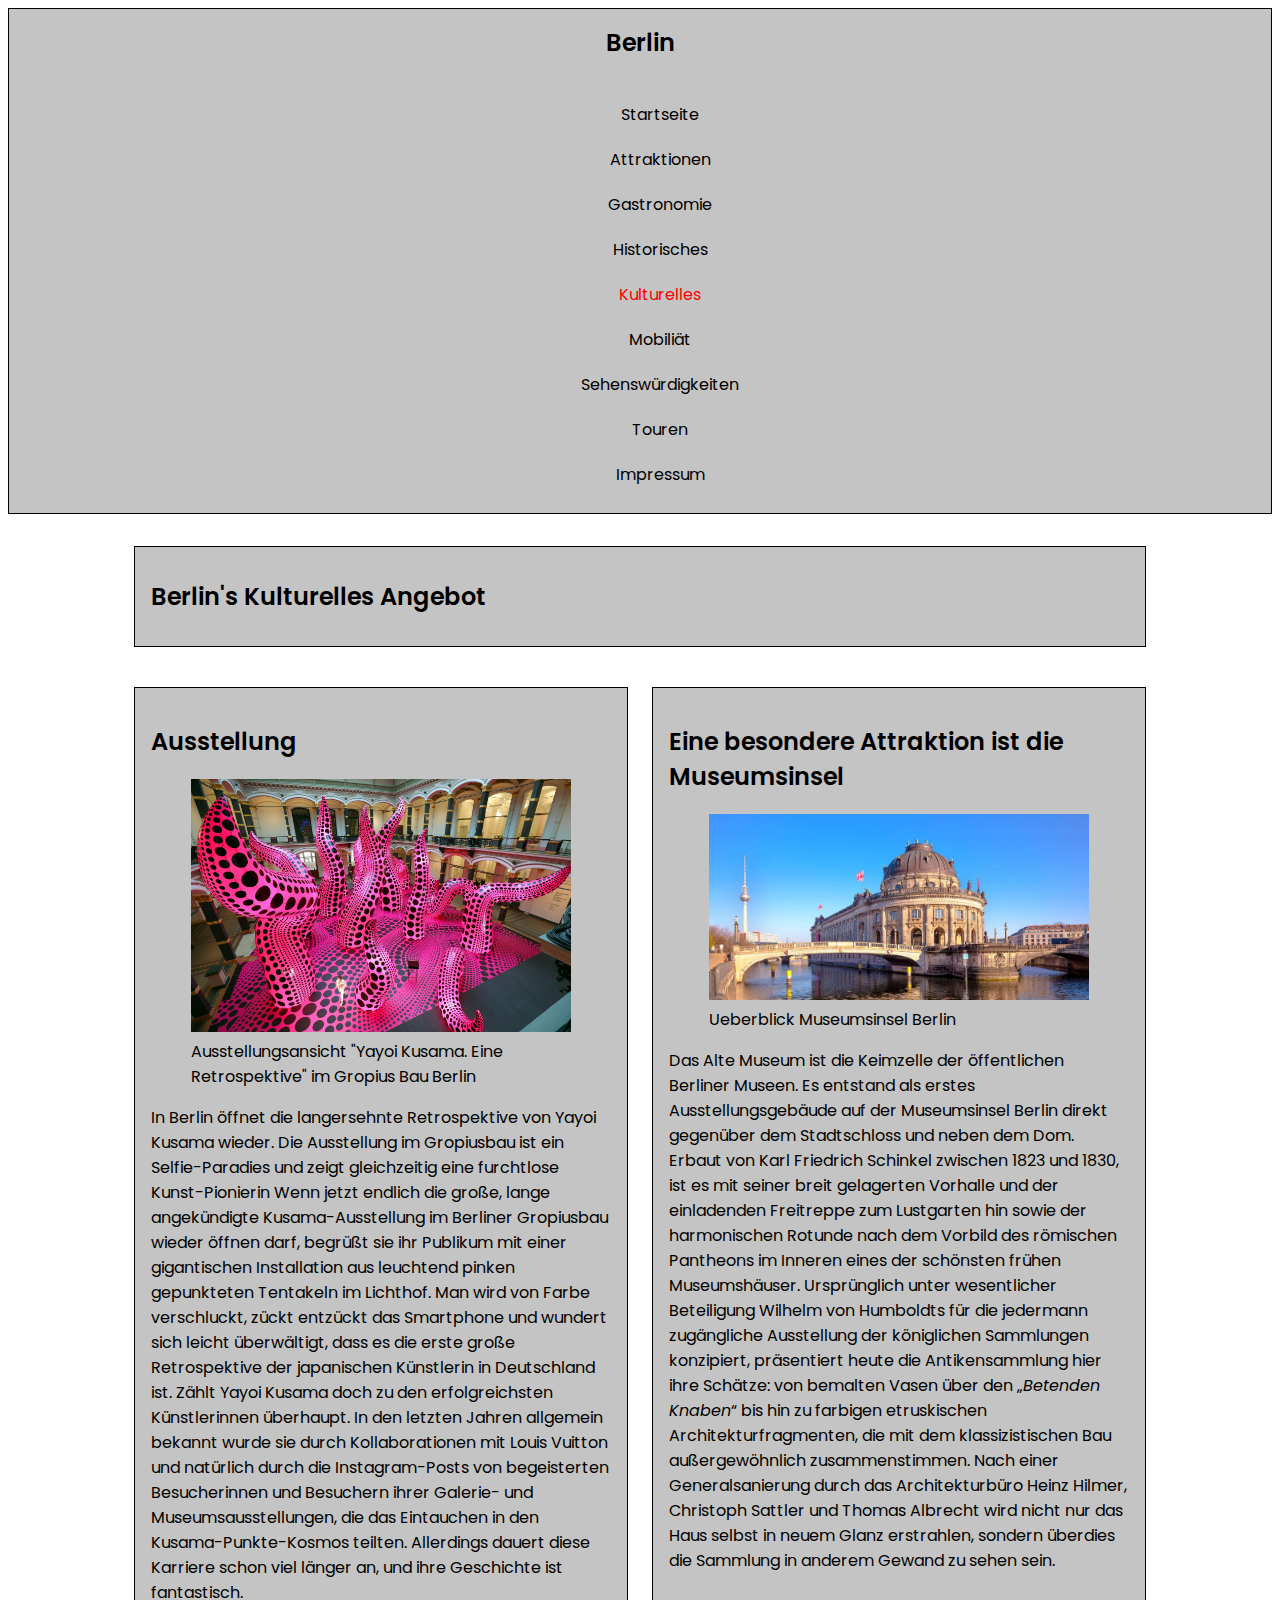
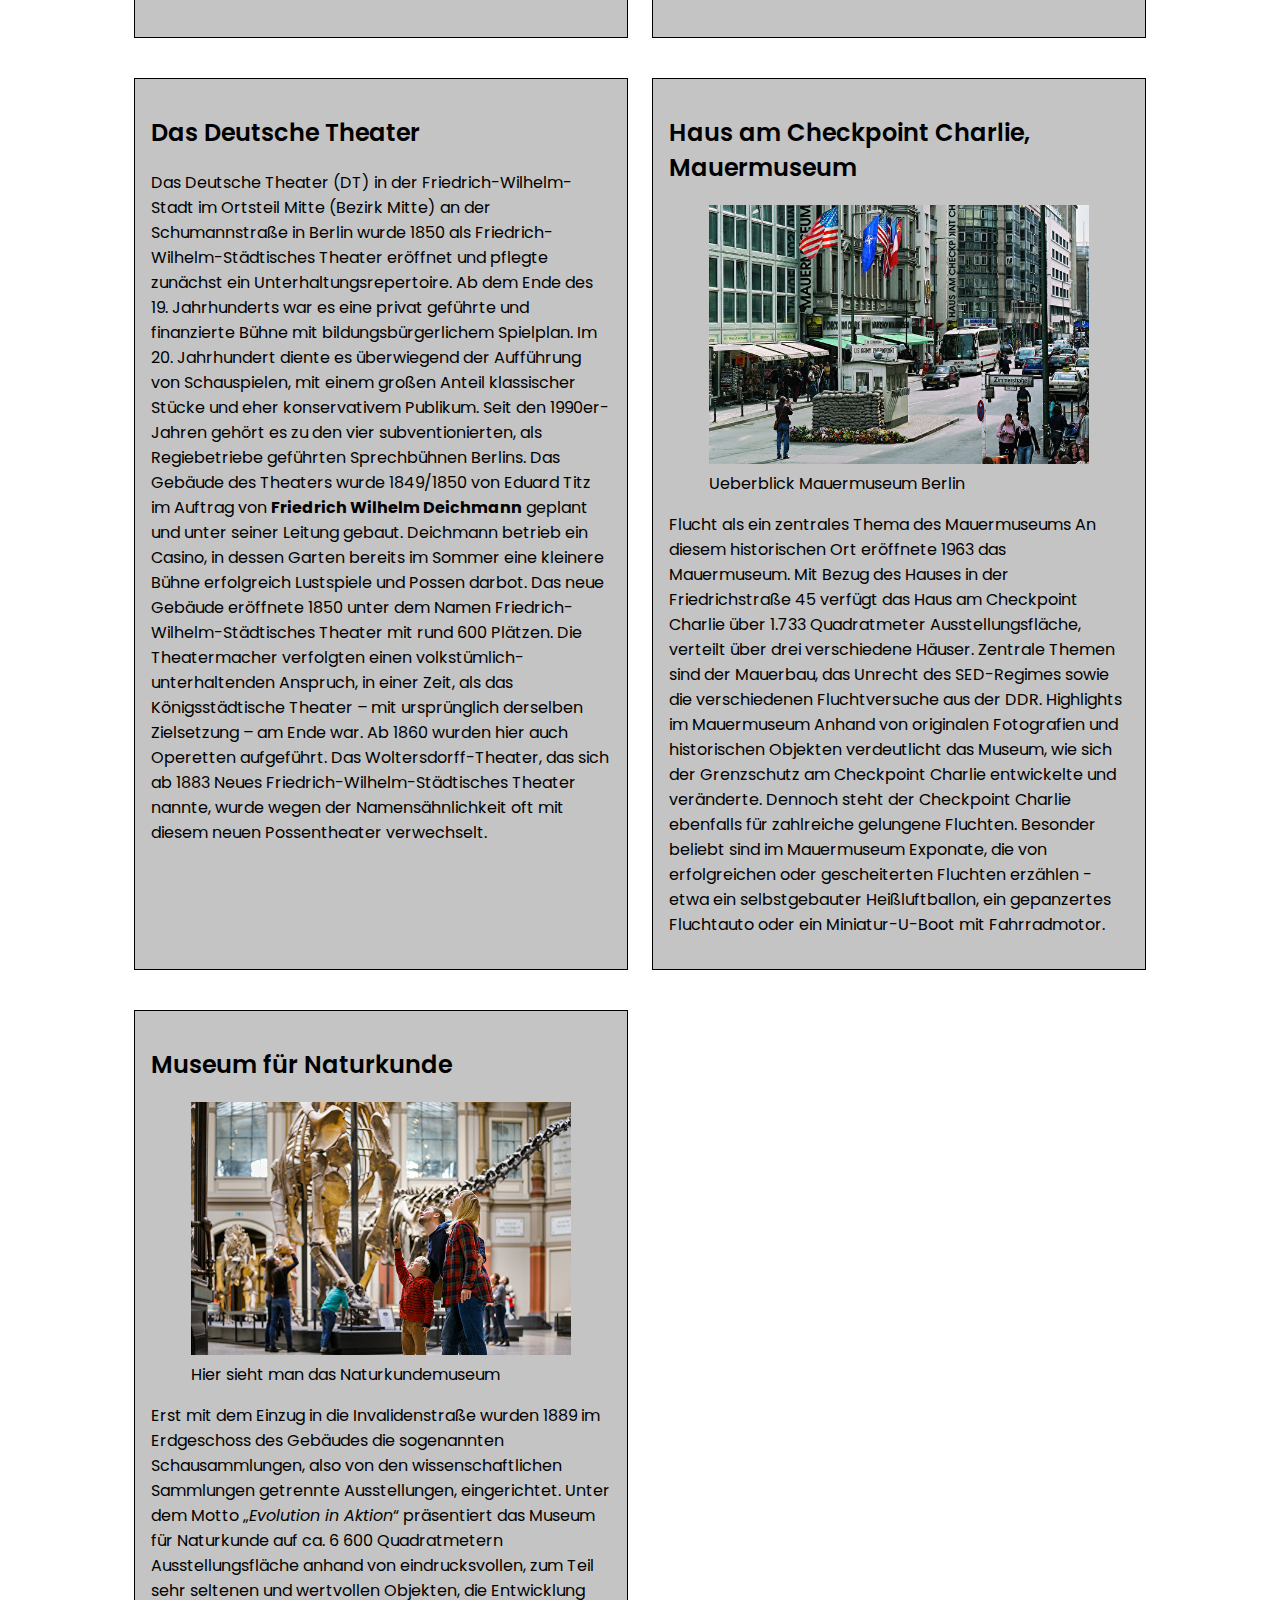
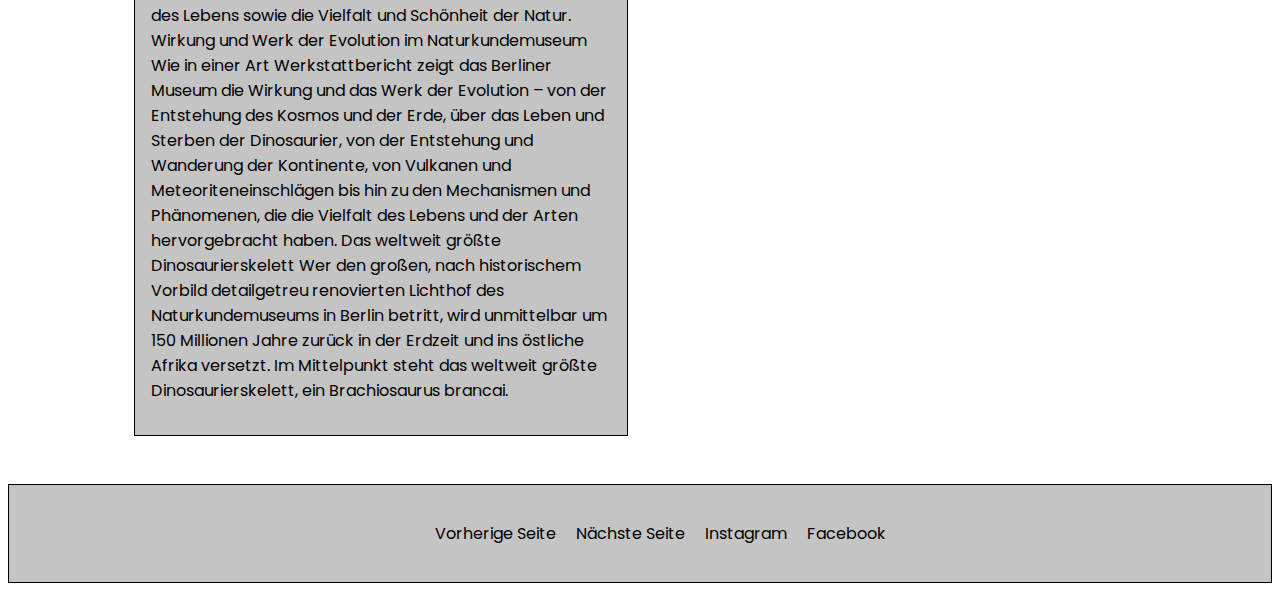
<file: menuepunkte/kulturelles.html>
<!doctype html>
<html lang="de">

<head>
    <!--Sebastian Tischler, 11153606-->
    <!--Leon Adel, 11153603-->
    <meta charset="UTF-8">
    <title>Berlin-Kulturelles</title>
    <link href="../css/style.css" rel="stylesheet">
    <script src="../js/script.js"></script>
</head>

<body>
    <nav>
        <h1 class="logo"><a href="../index.html">Berlin</a></h1>
        <ul id="nav-ul" class="nav-ul">
            <li><a href="../index.html">Startseite</a></li>
            <li><a href="attraktionen.html">Attraktionen</a></li>
            <li><a href="gastronomie.html">Gastronomie</a></li>
            <li><a href="historisches.html">Historisches</a></li>
            <li><a href="kulturelles.html" class="active">Kulturelles</a></li>
            <li><a href="mobiliaet.html">Mobiliät</a></li>
            <li><a href="sehenswuerdigkeiten.html">Sehenswürdigkeiten</a></li>
            <li><a href="touren.html">Touren</a></li>
            <li><a href="impressum.html">Impressum</a></li>
        </ul>
    </nav>
    <main class="grid">
        <article class="grid-span-quantity">
            <h1>Berlin's Kulturelles Angebot</h1>
        </article>

        <article>
            <h2>Ausstellung</h2>
                <figure>
                    <img id="tentakel" src="../bilder/tentakel_spektal.jpg"
                        alt="Tentakel Spektakel die Ausstellung der Kuenstlerin Yayoi Kusama">
                    <figcaption>Ausstellungsansicht "Yayoi Kusama. Eine Retrospektive" im Gropius Bau Berlin
                    </figcaption>
                </figure>
                <p>
                    In Berlin öffnet die langersehnte Retrospektive von Yayoi Kusama wieder. Die Ausstellung im
                    Gropiusbau ist ein Selfie-Paradies und zeigt gleichzeitig eine furchtlose Kunst-Pionierin
                    Wenn jetzt endlich die große, lange angekündigte Kusama-Ausstellung im Berliner Gropiusbau wieder
                    öffnen darf, begrüßt sie ihr Publikum mit einer gigantischen Installation aus leuchtend pinken
                    gepunkteten
                    Tentakeln im Lichthof. Man wird von Farbe verschluckt, zückt entzückt das Smartphone und wundert
                    sich leicht überwältigt,
                    dass es die erste große Retrospektive der japanischen Künstlerin in Deutschland ist. Zählt Yayoi
                    Kusama doch zu den erfolgreichsten Künstlerinnen überhaupt.
                    In den letzten Jahren allgemein bekannt wurde sie durch Kollaborationen mit Louis Vuitton und
                    natürlich durch die Instagram-Posts von begeisterten Besucherinnen und Besuchern ihrer Galerie- und
                    Museumsausstellungen, die das Eintauchen in den Kusama-Punkte-Kosmos teilten. Allerdings dauert
                    diese Karriere schon viel
                    länger an, und ihre Geschichte ist fantastisch.
                </p>
        </article>
        <article>
            <h2>Eine besondere Attraktion ist die Museumsinsel</h2>
                <figure>
                    <img id="museumsinsel" src="../bilder/Museumsinsel.jpg" alt="Museumsinsel in Tageslicht">
                    <figcaption>Ueberblick Museumsinsel Berlin
                    </figcaption>
                </figure>
                <p>Das Alte Museum ist die Keimzelle der öffentlichen Berliner Museen. Es entstand als erstes
                    Ausstellungsgebäude auf der Museumsinsel Berlin direkt gegenüber dem Stadtschloss und neben dem Dom.
                    Erbaut von Karl
                    Friedrich Schinkel zwischen 1823 und 1830, ist es mit seiner breit gelagerten Vorhalle und der
                    einladenden
                    Freitreppe zum Lustgarten hin sowie der harmonischen Rotunde nach dem Vorbild des römischen
                    Pantheons im Inneren
                    eines der schönsten frühen Museumshäuser. Ursprünglich unter wesentlicher Beteiligung Wilhelm von
                    Humboldts
                    für die jedermann zugängliche Ausstellung der königlichen Sammlungen konzipiert, präsentiert heute
                    die
                    Antikensammlung hier ihre Schätze: von bemalten Vasen über den <q><i>Betenden Knaben</i></q> bis hin
                    zu farbigen etruskischen
                    Architekturfragmenten, die mit dem klassizistischen Bau außergewöhnlich zusammenstimmen.
                    Nach einer Generalsanierung durch das Architekturbüro Heinz Hilmer, Christoph Sattler und Thomas
                    Albrecht wird nicht nur das Haus selbst in neuem Glanz erstrahlen, sondern überdies die Sammlung in
                    anderem Gewand
                    zu sehen sein.</p>
        </article>
        <article>
            <h2>Das Deutsche Theater</h2>
                <p>Das Deutsche Theater (DT) in der Friedrich-Wilhelm-Stadt im Ortsteil Mitte (Bezirk Mitte) an der
                    Schumannstraße in Berlin wurde 1850 als Friedrich-Wilhelm-Städtisches Theater eröffnet und pflegte
                    zunächst ein
                    Unterhaltungsrepertoire. Ab dem Ende des 19. Jahrhunderts war es eine privat geführte und
                    finanzierte Bühne mit bildungsbürgerlichem Spielplan. Im 20. Jahrhundert diente es überwiegend der
                    Aufführung von
                    Schauspielen, mit einem großen Anteil klassischer Stücke und eher konservativem Publikum. Seit den
                    1990er-Jahren
                    gehört es zu den vier subventionierten, als Regiebetriebe geführten Sprechbühnen Berlins.
                    Das Gebäude des Theaters wurde 1849/1850 von Eduard Titz im Auftrag von <b>Friedrich Wilhelm
                    Deichmann</b>
                    geplant und unter seiner Leitung gebaut. Deichmann betrieb ein Casino, in dessen Garten bereits im
                    Sommer eine
                    kleinere Bühne erfolgreich Lustspiele und Possen darbot. Das neue Gebäude eröffnete 1850 unter dem
                    Namen
                    Friedrich-Wilhelm-Städtisches Theater mit rund 600 Plätzen. Die Theatermacher verfolgten einen
                    volkstümlich-unterhaltenden Anspruch, in einer Zeit, als das Königsstädtische Theater – mit
                    ursprünglich derselben Zielsetzung – am Ende war. Ab 1860 wurden hier auch Operetten aufgeführt. Das
                    Woltersdorff-Theater, das sich ab 1883 Neues Friedrich-Wilhelm-Städtisches Theater nannte, wurde
                    wegen der
                    Namensähnlichkeit oft mit diesem neuen Possentheater verwechselt.
                </p>
        </article>
        <article>
            <h2>Haus am Checkpoint Charlie, Mauermuseum</h2>
                <figure>
                    <img id="mauermuseum" src="../bilder/mauermuseum.jpg" alt="Überbilick Mauermuseum">
                    <figcaption>Ueberblick Mauermuseum Berlin
                    </figcaption>
                </figure>
                <p>Flucht als ein zentrales Thema des Mauermuseums
                    An diesem historischen Ort eröffnete 1963 das Mauermuseum. Mit Bezug des Hauses in der
                    Friedrichstraße 45 verfügt das Haus am Checkpoint Charlie über 1.733 Quadratmeter
                    Ausstellungsfläche, verteilt über
                    drei verschiedene Häuser. Zentrale Themen sind der Mauerbau, das Unrecht des SED-Regimes sowie die
                    verschiedenen Fluchtversuche aus der DDR. Highlights im Mauermuseum
                    Anhand von originalen Fotografien und historischen Objekten verdeutlicht das Museum, wie sich der
                    Grenzschutz am Checkpoint Charlie entwickelte und veränderte. Dennoch steht der Checkpoint Charlie
                    ebenfalls für
                    zahlreiche gelungene Fluchten. Besonder beliebt sind im Mauermuseum Exponate, die von erfolgreichen
                    oder
                    gescheiterten Fluchten erzählen - etwa ein selbstgebauter Heißluftballon, ein gepanzertes Fluchtauto
                    oder ein
                    Miniatur-U-Boot mit Fahrradmotor.
                </p>
        </article>
        <article>
            <h2>Museum für Naturkunde</h2>
                <figure>
                    <img id="naturkunde" src="../bilder/naturkunde.jpg" alt="Museumsinsel in Tageslicht">
                    <figcaption>Hier sieht man das Naturkundemuseum
                    </figcaption>
                </figure>
                <p>Erst mit dem Einzug in die Invalidenstraße wurden 1889 im Erdgeschoss des Gebäudes die sogenannten
                    Schausammlungen, also von den wissenschaftlichen Sammlungen getrennte Ausstellungen, eingerichtet.

                    Unter dem Motto <q><i>Evolution in Aktion</i></q>
                    präsentiert das Museum für Naturkunde auf ca. 6 600
                    Quadratmetern Ausstellungsfläche anhand von eindrucksvollen, zum Teil sehr seltenen und wertvollen
                    Objekten, die
                    Entwicklung des Lebens sowie die Vielfalt und Schönheit der Natur. Wirkung und Werk der Evolution im
                    Naturkundemuseum
                    Wie in einer Art Werkstattbericht zeigt das Berliner Museum die Wirkung und das Werk der Evolution –
                    von der Entstehung des Kosmos und der Erde, über das Leben und Sterben der Dinosaurier, von der
                    Entstehung
                    und Wanderung der Kontinente, von Vulkanen und Meteoriteneinschlägen bis hin zu den Mechanismen und
                    Phänomenen,
                    die die Vielfalt des Lebens und der Arten hervorgebracht haben.
                    Das weltweit größte Dinosaurierskelett Wer den großen, nach historischem Vorbild detailgetreu
                    renovierten Lichthof
                    des Naturkundemuseums in Berlin betritt, wird unmittelbar um 150 Millionen Jahre zurück in der
                    Erdzeit und ins östliche
                    Afrika versetzt. Im Mittelpunkt steht das weltweit größte Dinosaurierskelett, ein Brachiosaurus
                    brancai.
                </p>
        </article>
    </main>
    <footer>
        <ul class="footer-nav">
            <li><a href="historisches.html">
                    Vorherige Seite
                </a></li>
            <li><a href="mobiliaet.html">
                    Nächste Seite
                </a></li>
            <li><a href="https://www.instagram.com/visit_berlin/">
                    Instagram
                </a></li>
            <li><a href="https://www.facebook.com/Hauptstadtportal/">
                    Facebook
                </a></li>
        </ul>
    </footer>
</body>

</html>
</file>
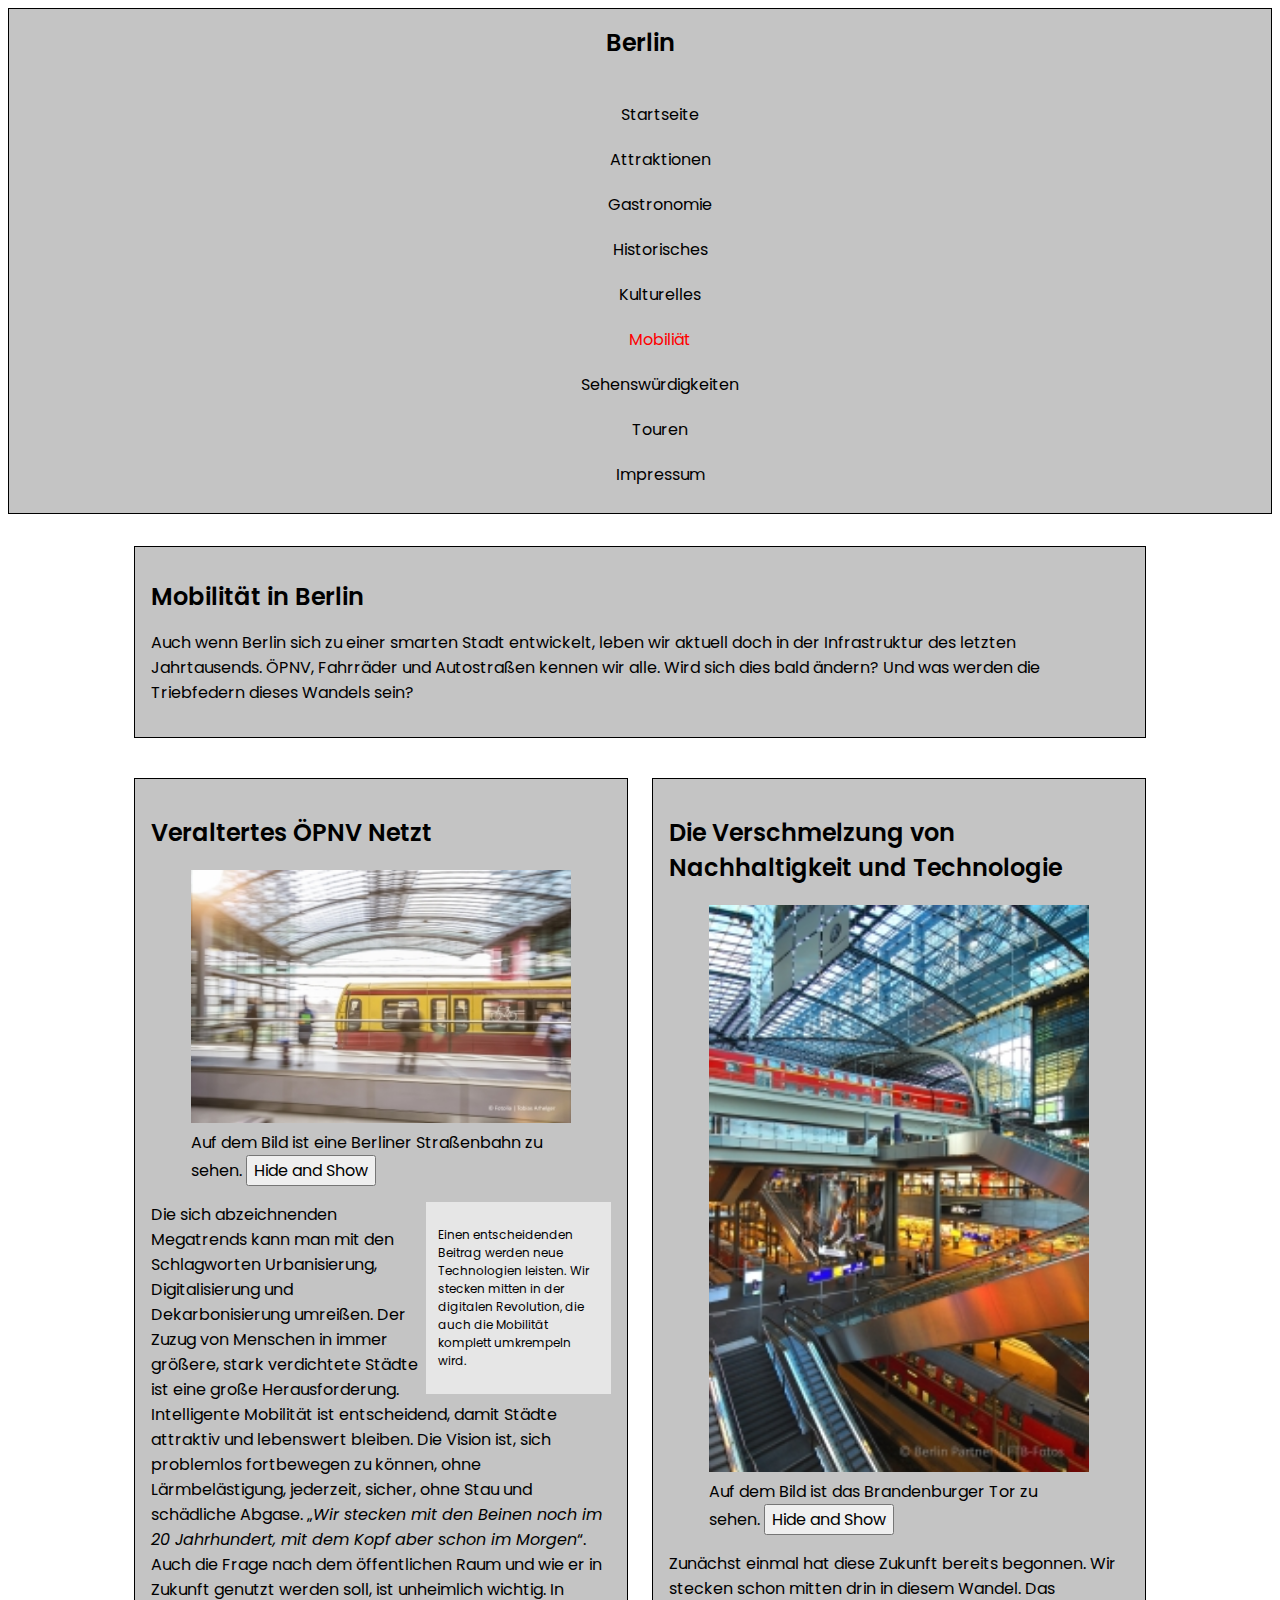
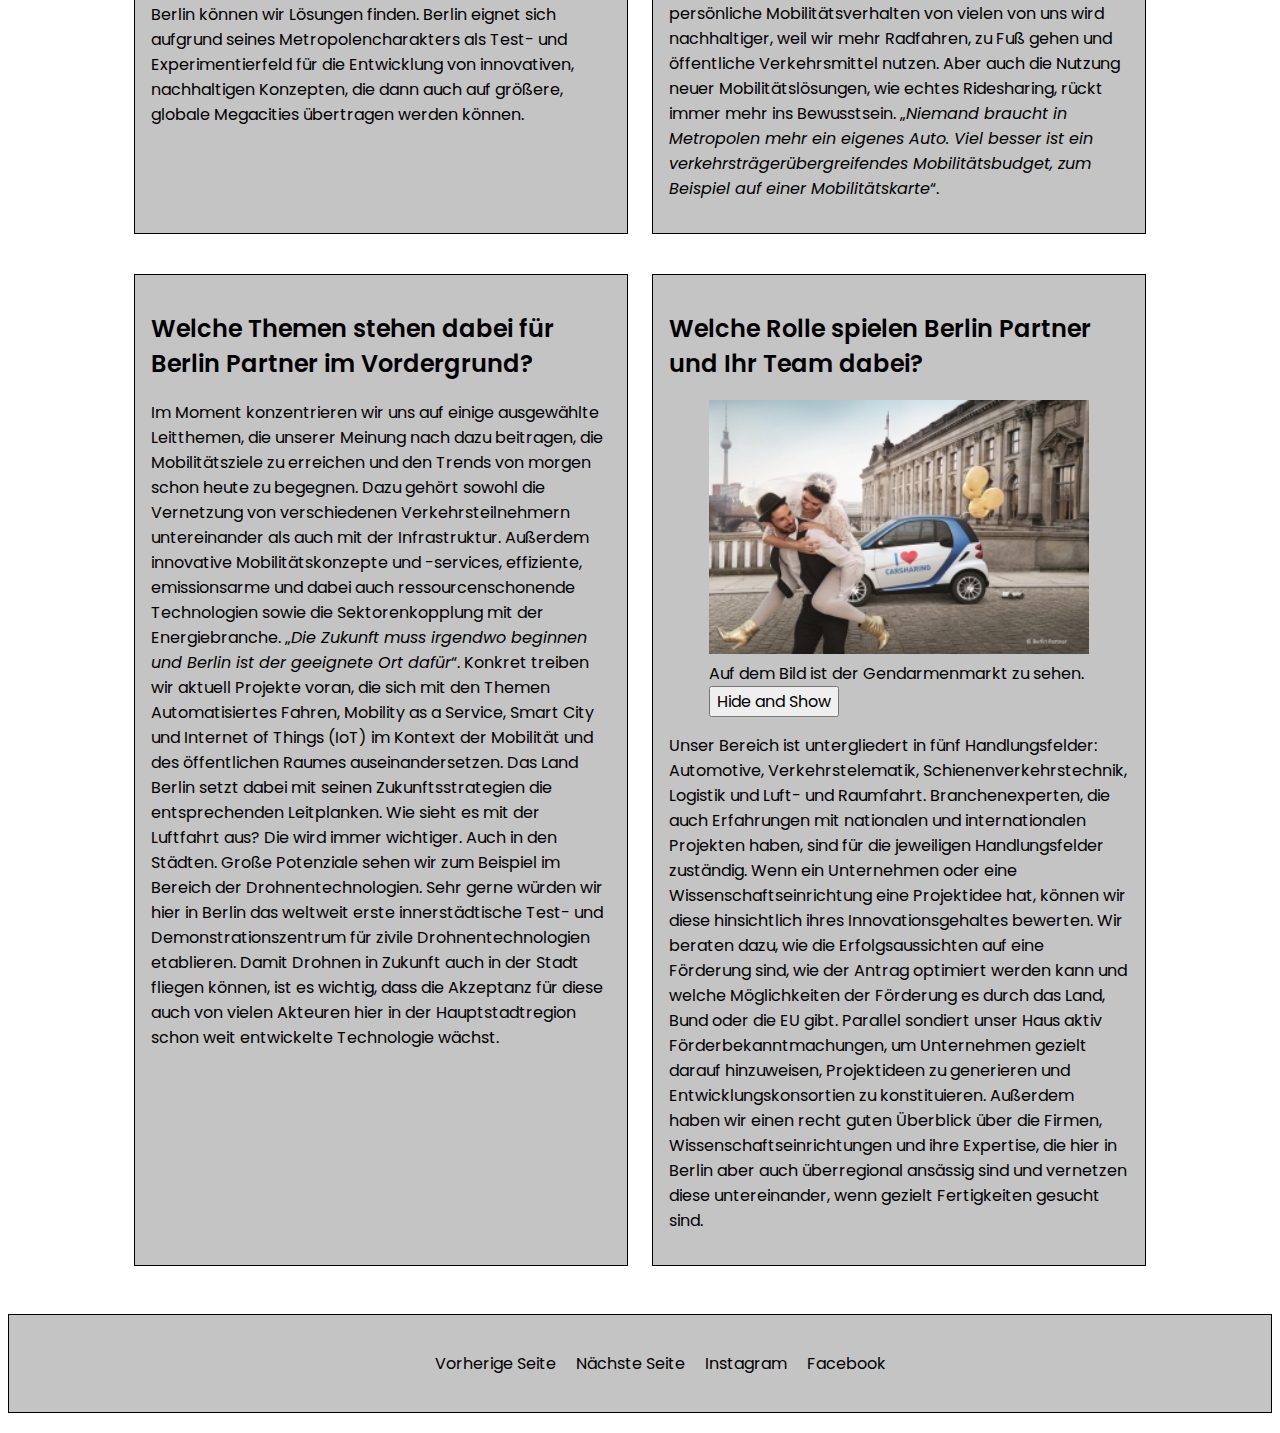
<file: menuepunkte/mobiliaet.html>
<!doctype html>
<html lang="de">

<head>
    <!--Sebastian Tischler, 11153606-->
    <!--Leon Adel, 11153603-->
    <meta charset="UTF-8">
    <title>Berlin-Mobilität</title>
    <link href="../css/style.css" rel="stylesheet">
    <script src="../js/script.js"></script>
</head>

<body>
    <nav>
        <h1 class="logo"><a href="../index.html">Berlin</a></h1>
        <ul id="nav-ul" class="nav-ul">
            <li><a href="../index.html">Startseite</a></li>
            <li><a href="attraktionen.html">Attraktionen</a></li>
            <li><a href="gastronomie.html">Gastronomie</a></li>
            <li><a href="historisches.html">Historisches</a></li>
            <li><a href="kulturelles.html">Kulturelles</a></li>
            <li><a href="mobiliaet.html" class="active">Mobiliät</a></li>
            <li><a href="sehenswuerdigkeiten.html">Sehenswürdigkeiten</a></li>
            <li><a href="touren.html">Touren</a></li>
            <li><a href="impressum.html">Impressum</a></li>
        </ul>
    </nav>
    <Main class=grid>
        <article class="grid-span-quantity">
            <h1>Mobilität in Berlin</h1>
            <p> Auch wenn Berlin sich zu einer smarten Stadt entwickelt, leben wir aktuell doch in der Infrastruktur des
                letzten Jahrtausends. ÖPNV, Fahrräder und Autostraßen kennen wir alle. Wird sich dies bald ändern? Und
                was werden die Triebfedern dieses Wandels sein?</p>
        </article>
        <article>
            <h2>Veraltertes ÖPNV Netzt</h2>
            <figure>
                <img id="öpnv" src="../bilder/öpnv.jpg" alt="Dieses Bild zeigt den Berliner Reichstag">
                <figcaption>Auf dem Bild ist eine Berliner Straßenbahn zu sehen.
                    <button onclick="show_hide('öpnv')">
                        Hide and Show
                    </button>
                </figcaption>
            </figure>
            <aside>
                <p>Einen entscheidenden Beitrag werden neue
                    Technologien leisten. Wir stecken mitten in der digitalen Revolution, die auch die Mobilität
                    komplett
                    umkrempeln wird.</p>
            </aside>
            <p>Die sich abzeichnenden Megatrends kann man mit den Schlagworten Urbanisierung, Digitalisierung und
                Dekarbonisierung umreißen. Der Zuzug von Menschen in immer größere, stark verdichtete Städte ist eine
                große Herausforderung. Intelligente Mobilität ist entscheidend, damit Städte attraktiv und lebenswert
                bleiben. Die Vision ist, sich problemlos fortbewegen zu können, ohne Lärmbelästigung, jederzeit, sicher,
                ohne Stau und schädliche Abgase.
                <q><i>Wir stecken mit den Beinen noch im 20 Jahrhundert, mit dem Kopf aber schon im Morgen</i></q>.
                Auch die Frage nach dem öffentlichen Raum und wie er in Zukunft genutzt werden soll, ist unheimlich
                wichtig. In Berlin können wir Lösungen finden. Berlin eignet sich aufgrund seines Metropolencharakters
                als Test- und Experimentierfeld für die Entwicklung von innovativen, nachhaltigen Konzepten, die dann
                auch auf größere, globale Megacities übertragen werden können. </p>
        </article>
        <article>
            <h2>Die Verschmelzung von Nachhaltigkeit und Technologie</h2>
            <figure>
                <img id="hbf" src="../bilder/berliner-hbf.jpg" alt="Dieses Bild zeigt das Brandenburger Tor">
                <figcaption>Auf dem Bild ist das Brandenburger Tor zu sehen.
                    <button onclick="show_hide('hbf')">
                        Hide and Show
                    </button>
                </figcaption>
            </figure>
            <p>
                Zunächst einmal hat diese Zukunft bereits begonnen. Wir stecken schon mitten drin in diesem Wandel. Das
                persönliche Mobilitätsverhalten von vielen von uns wird nachhaltiger, weil wir mehr Radfahren, zu Fuß
                gehen und öffentliche Verkehrsmittel nutzen. Aber auch die Nutzung neuer Mobilitätslösungen, wie echtes
                Ridesharing, rückt immer mehr ins Bewusstsein.
                <q><i>Niemand braucht in Metropolen mehr ein eigenes Auto. Viel besser ist ein verkehrsträgerübergreifendes
                Mobilitätsbudget, zum Beispiel auf einer Mobilitätskarte</i></q>.
            </p>
        </article>

        <article>
            <h2>Welche Themen stehen dabei für Berlin Partner im Vordergrund?</h2>
            <p>
                Im Moment konzentrieren wir uns auf einige ausgewählte Leitthemen, die unserer Meinung nach dazu
                beitragen, die Mobilitätsziele zu erreichen und den Trends von morgen schon heute zu begegnen. Dazu
                gehört sowohl die Vernetzung von verschiedenen Verkehrsteilnehmern untereinander als auch mit der
                Infrastruktur. Außerdem innovative Mobilitätskonzepte und -services, effiziente, emissionsarme und dabei
                auch ressourcenschonende Technologien sowie die Sektorenkopplung mit der Energiebranche.
                <q><i>Die Zukunft muss irgendwo beginnen und Berlin ist der geeignete Ort dafür</i></q>.
                Konkret treiben wir aktuell Projekte voran, die sich mit den Themen Automatisiertes Fahren, Mobility as
                a Service, Smart City und Internet of Things (IoT) im Kontext der Mobilität und des öffentlichen Raumes
                auseinandersetzen. Das Land Berlin setzt dabei mit seinen Zukunftsstrategien die entsprechenden
                Leitplanken. Wie sieht es mit der Luftfahrt aus? Die wird immer wichtiger. Auch in den Städten. Große
                Potenziale sehen wir zum Beispiel im Bereich der Drohnentechnologien. Sehr gerne würden wir hier in
                Berlin das weltweit erste innerstädtische Test- und Demonstrationszentrum für zivile Drohnentechnologien
                etablieren. Damit Drohnen in Zukunft auch in der Stadt fliegen können, ist es wichtig, dass die
                Akzeptanz für diese auch von vielen Akteuren hier in der Hauptstadtregion schon weit entwickelte
                Technologie wächst.
            </p>
        </article>




        <article>
            <h2>Welche Rolle spielen Berlin Partner und Ihr Team dabei?</h2>
            <figure>
                <img id="carsharing" src="../bilder/carsharing.jpg" alt="Dieses Bild zeigt den Gendarmenmarkt">
                <figcaption>Auf dem Bild ist der Gendarmenmarkt zu sehen.
                    <button onclick="show_hide('carsharing')">
                        Hide and Show
                    </button>
                </figcaption>
            </figure>
            <p>
                Unser Bereich ist untergliedert in fünf Handlungsfelder: Automotive, Verkehrstelematik,
                Schienenverkehrstechnik, Logistik und Luft- und Raumfahrt. Branchenexperten, die auch Erfahrungen mit
                nationalen und internationalen Projekten haben, sind für die jeweiligen Handlungsfelder zuständig. Wenn
                ein Unternehmen oder eine Wissenschaftseinrichtung eine Projektidee hat, können wir diese hinsichtlich
                ihres Innovationsgehaltes bewerten. Wir beraten dazu, wie die Erfolgsaussichten auf eine Förderung sind,
                wie der Antrag optimiert werden kann und welche Möglichkeiten der Förderung es durch das Land, Bund oder
                die EU gibt. Parallel sondiert unser Haus aktiv Förderbekanntmachungen, um Unternehmen gezielt darauf
                hinzuweisen, Projektideen zu generieren und Entwicklungskonsortien zu konstituieren. Außerdem haben wir
                einen recht guten Überblick über die Firmen, Wissenschaftseinrichtungen und ihre Expertise, die hier in
                Berlin aber auch überregional ansässig sind und vernetzen diese untereinander, wenn gezielt Fertigkeiten
                gesucht sind.
            </p>
        </article>


    </Main>
    <footer>
        <ul class="footer-nav">
            <li><a href="kulturelles.html">
                    Vorherige Seite
                </a></li>
            <li><a href="sehenswuerdigkeiten.html">
                    Nächste Seite
                </a></li>
            <li><a href="https://www.instagram.com/visit_berlin/">
                    Instagram
                </a></li>
            <li><a href="https://www.facebook.com/Hauptstadtportal/">
                    Facebook
                </a></li>
        </ul>
    </footer>
</body>

</html>
</file>
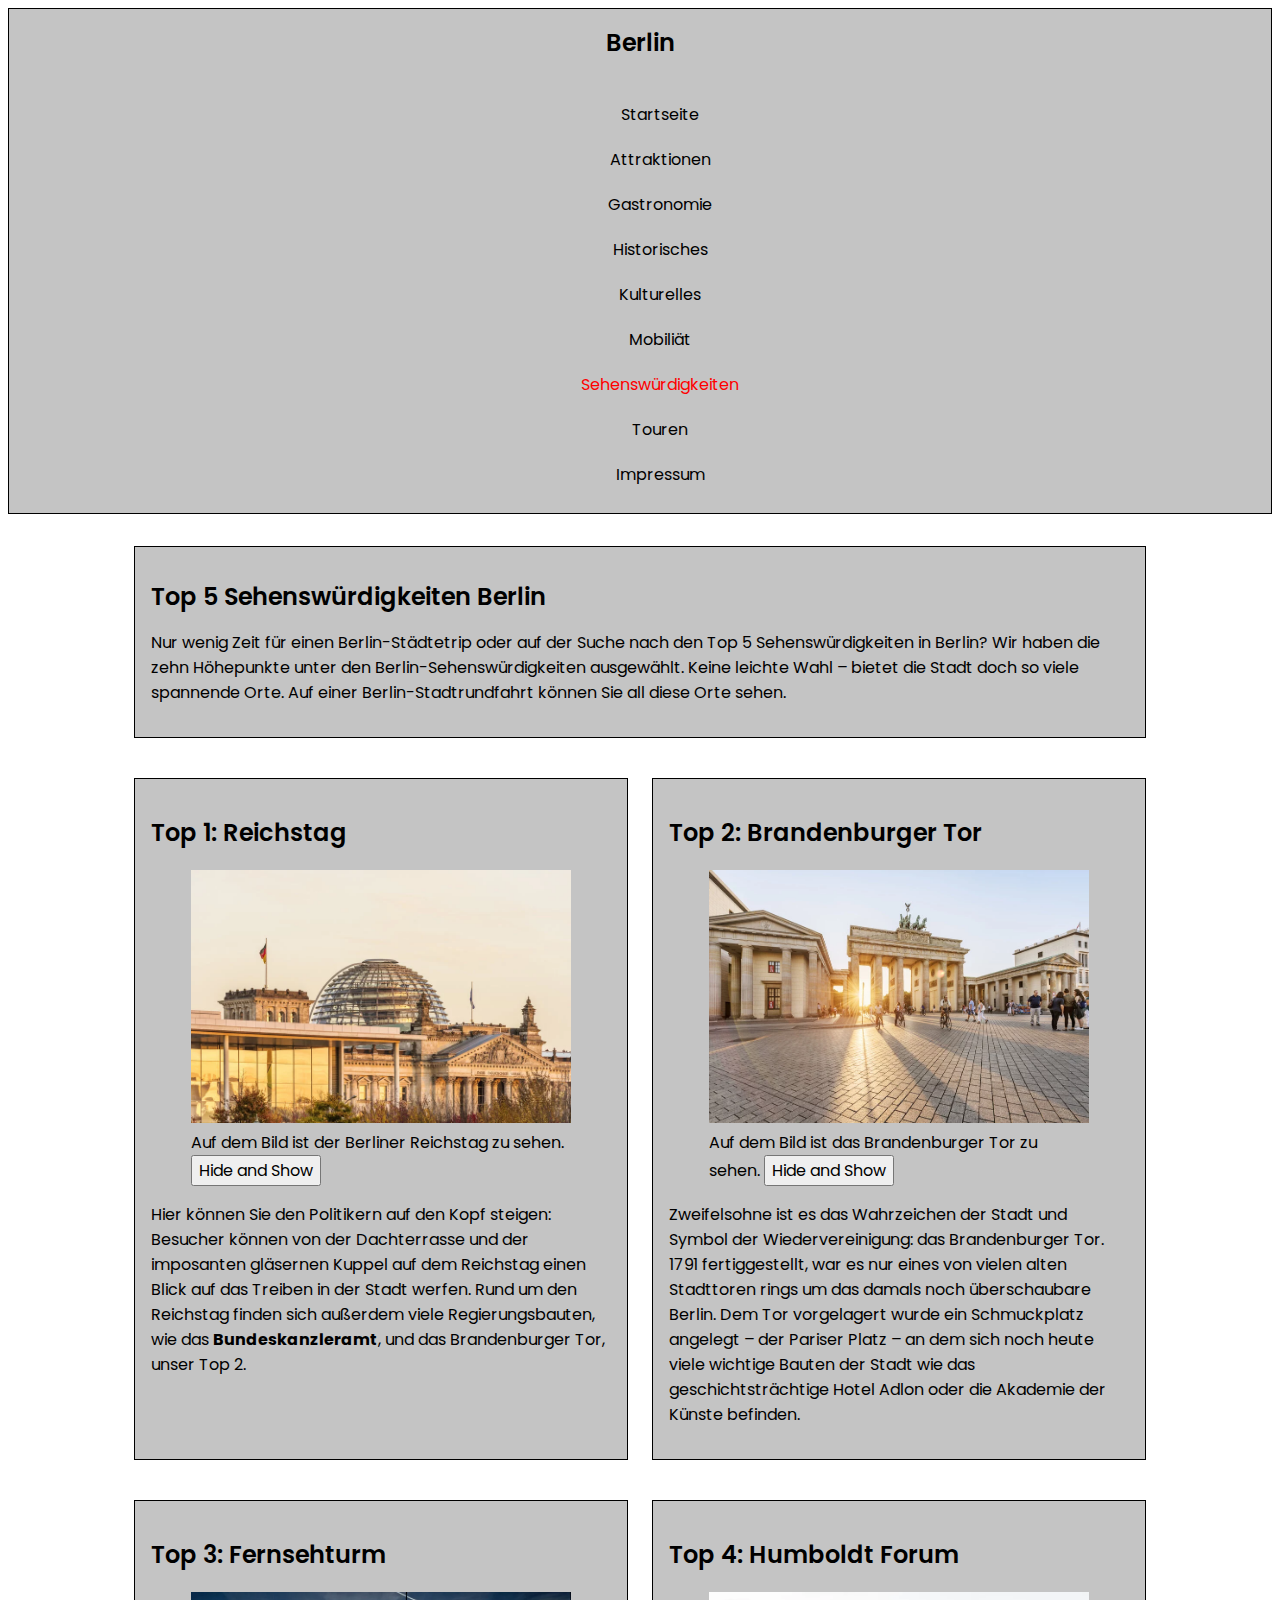
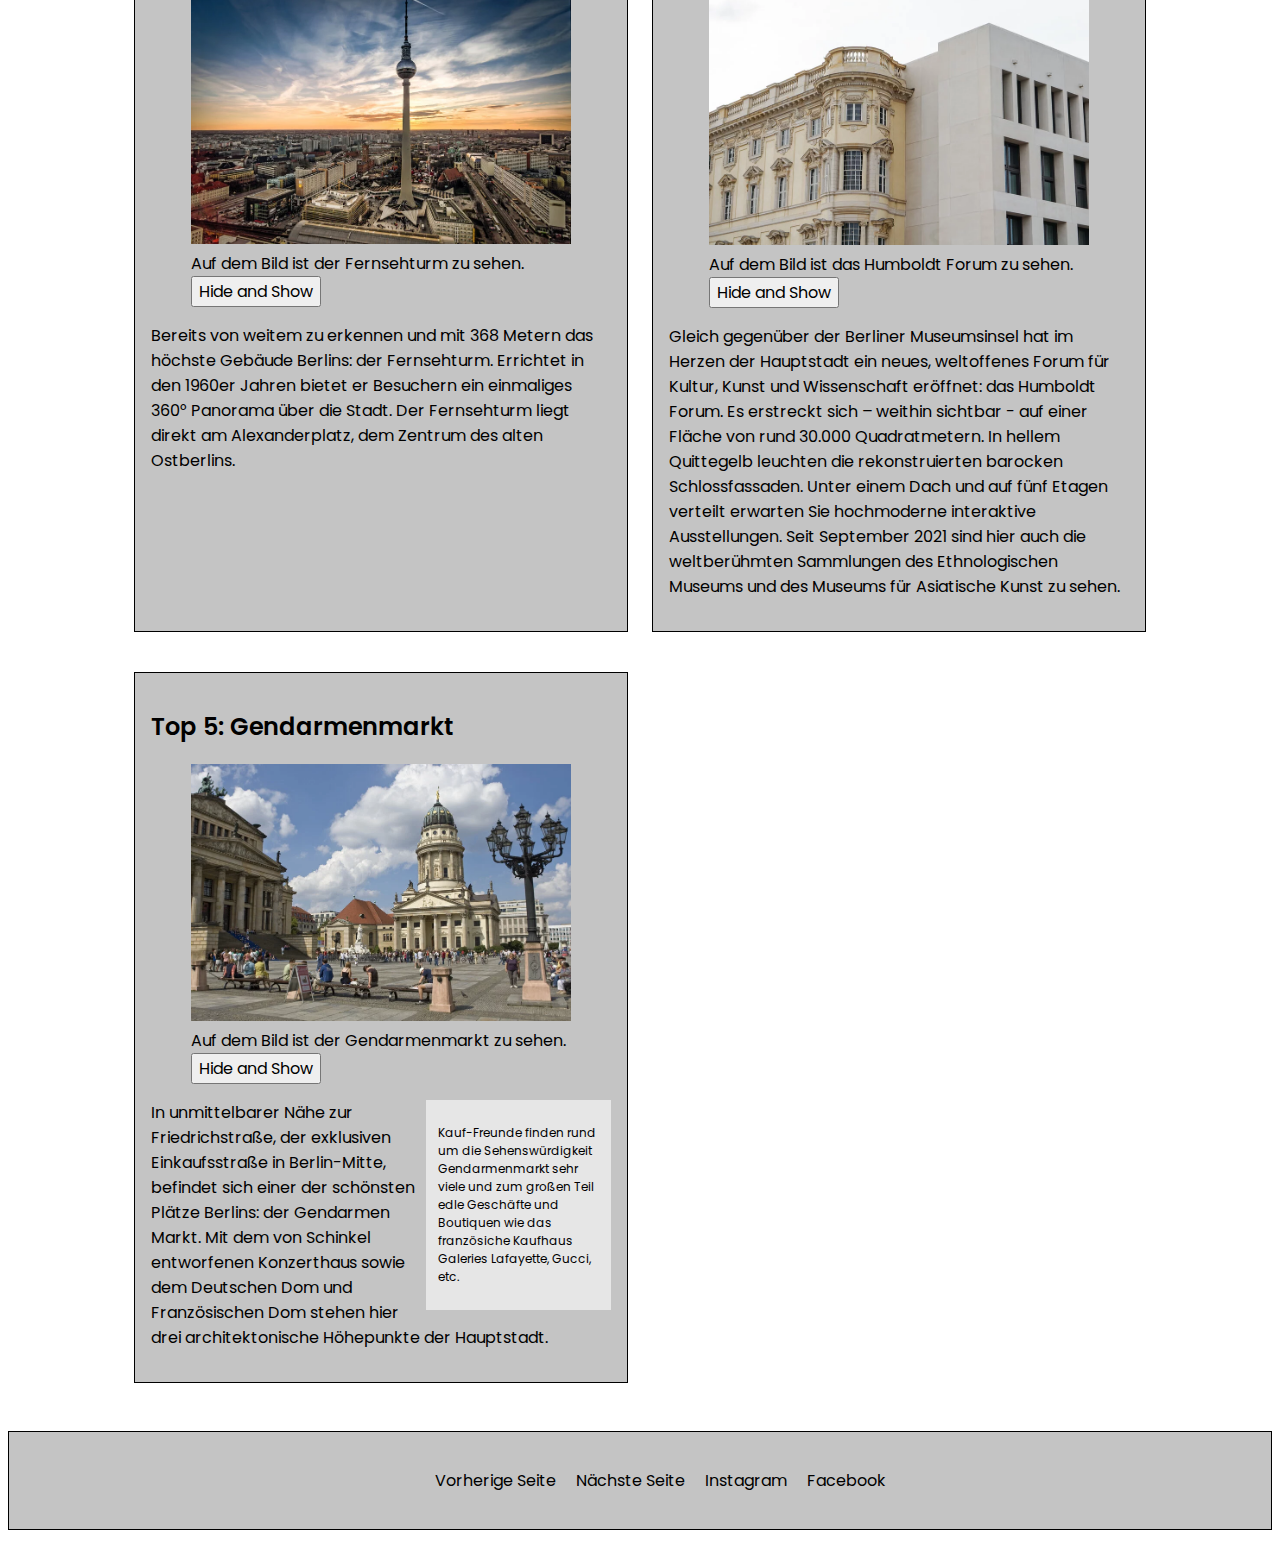
<file: menuepunkte/sehenswuerdigkeiten.html>
<!doctype html>
<html lang="de">

<head>
    <!--Sebastian Tischler, 11153606-->
    <!--Leon Adel, 11153603-->
    <meta charset="UTF-8">
    <title>Berlin-Sehenswürdigkeiten</title>
    <link href="../css/style.css" rel="stylesheet">
    <script src="../js/script.js"></script>
</head>

<body>
    <nav>
        <h1 class="logo"><a href="../index.html">Berlin</a></h1>
        <ul id="nav-ul" class="nav-ul">
            <li><a href="../index.html">Startseite</a></li>
            <li><a href="attraktionen.html">Attraktionen</a></li>
            <li><a href="gastronomie.html">Gastronomie</a></li>
            <li><a href="historisches.html">Historisches</a></li>
            <li><a href="kulturelles.html">Kulturelles</a></li>
            <li><a href="mobiliaet.html">Mobiliät</a></li>
            <li><a href="sehenswuerdigkeiten.html" class="active">Sehenswürdigkeiten</a></li>
            <li><a href="touren.html">Touren</a></li>
            <li><a href="impressum.html">Impressum</a></li>
        </ul>
    </nav>
    <Main class=grid>
        <article class="grid-span-quantity">
            <h1>Top 5 Sehenswürdigkeiten Berlin</h1>
            <p> Nur wenig Zeit für einen Berlin-Städtetrip oder auf der Suche nach den Top 5 Sehenswürdigkeiten in
                Berlin?
                Wir haben die zehn Höhepunkte unter den Berlin-Sehenswürdigkeiten ausgewählt. Keine leichte Wahl –
                bietet die Stadt
                doch so viele spannende Orte. Auf einer Berlin-Stadtrundfahrt können Sie all diese Orte sehen.</p>
        </article>
        <article>
            <h2>Top 1: Reichstag</h2>
            <figure>
                <img id="Reichstag" src="../bilder/Reichstag.jpg" alt="Dieses Bild zeigt den Berliner Reichstag">
                <figcaption>Auf dem Bild ist der Berliner Reichstag zu sehen.
                    <button onclick="show_hide('Reichstag')">
                        Hide and Show
                    </button>
                </figcaption>
            </figure>
            <p>Hier können Sie den Politikern auf den Kopf steigen:
                Besucher können von der Dachterrasse und der imposanten gläsernen Kuppel auf dem
                Reichstag einen Blick auf das Treiben in der Stadt werfen. Rund um den Reichstag
                finden sich außerdem viele Regierungsbauten, wie das <b>Bundeskanzleramt</b>, und das Brandenburger
                Tor, unser Top 2.</p>
        </article>
        <article>
            <h2>Top 2: Brandenburger Tor</h2>
            <figure>
                <img id="Brandenburger_Tor" src="../bilder/Brandenburger_Tor.jpg"
                    alt="Dieses Bild zeigt das Brandenburger Tor">
                <figcaption>Auf dem Bild ist das Brandenburger Tor zu sehen.
                    <button onclick="show_hide('Brandenburger_Tor')">
                        Hide and Show
                    </button>
                </figcaption>
            </figure>
            <p>
                Zweifelsohne ist es das Wahrzeichen der Stadt und Symbol der Wiedervereinigung:
                das Brandenburger Tor. 1791 fertiggestellt, war es nur eines von vielen alten Stadttoren rings
                um das damals noch überschaubare Berlin. Dem Tor vorgelagert wurde ein Schmuckplatz
                angelegt – der Pariser Platz – an dem sich noch heute viele wichtige Bauten der Stadt wie das
                geschichtsträchtige Hotel Adlon oder die Akademie der Künste befinden.
            </p>
        </article>

        <article>
            <h2>Top 3: Fernsehturm</h2>
            <figure>
                <img id="Fernsehturm" src="../bilder/Fernsehturm.jpg" alt="Dieses Bild zeigt den Fernsehturm">
                <figcaption>Auf dem Bild ist der Fernsehturm zu sehen.
                    <button onclick="show_hide('Fernsehturm')">
                        Hide and Show
                    </button>
                </figcaption>
            </figure>
            <p>
                Bereits von weitem zu erkennen und mit 368 Metern das höchste Gebäude Berlins: der Fernsehturm.
                Errichtet in
                den 1960er Jahren bietet er Besuchern ein einmaliges 360° Panorama über die Stadt. Der Fernsehturm liegt
                direkt am Alexanderplatz, dem Zentrum des alten Ostberlins.
            </p>
        </article>


        <article>
            <h2>Top 4: Humboldt Forum</h2>
            <figure>
                <img id="Humboldt" src="../bilder/Humboldt_Forum.jpg" alt="Dieses Bild zeigt das Humboldt Forum">
                <figcaption>Auf dem Bild ist das Humboldt Forum zu sehen.
                    <button onclick="show_hide('Humboldt')">
                        Hide and Show
                    </button>
                </figcaption>
            </figure>
            <p>
                Gleich gegenüber der Berliner Museumsinsel hat im Herzen der Hauptstadt ein neues, weltoffenes Forum für
                Kultur, Kunst und Wissenschaft eröffnet: das Humboldt Forum. Es erstreckt sich – weithin sichtbar - auf
                einer Fläche von rund 30.000 Quadratmetern. In hellem Quittegelb leuchten die rekonstruierten barocken
                Schlossfassaden. Unter einem Dach und auf fünf Etagen verteilt erwarten Sie hochmoderne interaktive
                Ausstellungen. Seit September 2021 sind hier auch die weltberühmten Sammlungen des Ethnologischen
                Museums
                und des Museums für Asiatische Kunst zu sehen.
            </p>
        </article>

        <article>
            <h2>Top 5: Gendarmenmarkt</h2>
            <figure>
                <img id="Gendarmenmarkt" src="../bilder/Gendarmenmarkt.jpg" alt="Dieses Bild zeigt den Gendarmenmarkt">
                <figcaption>Auf dem Bild ist der Gendarmenmarkt zu sehen.
                    <button onclick="show_hide('Gendarmenmarkt')">
                        Hide and Show
                    </button>
                </figcaption>
            </figure>
            <aside>
                <p>Kauf-Freunde finden rund um die Sehenswürdigkeit Gendarmenmarkt sehr viele und zum großen Teil edle
                    Geschäfte und Boutiquen wie das französiche Kaufhaus Galeries Lafayette, Gucci, etc.</p>
            </aside>
            <p>
                In unmittelbarer Nähe zur Friedrichstraße, der exklusiven Einkaufsstraße in Berlin-Mitte, befindet sich
                einer der schönsten Plätze Berlins: der Gendarmen Markt. Mit dem von Schinkel entworfenen Konzerthaus
                sowie
                dem Deutschen Dom und Französischen Dom stehen hier drei architektonische Höhepunkte der Hauptstadt.
            </p>
        </article>

    </Main>
    <footer>
        <ul class="footer-nav">
            <li><a href="mobiliaet.html">
                    Vorherige Seite
                </a></li>
            <li><a href="touren.html">
                    Nächste Seite
                </a></li>
            <li><a href="https://www.instagram.com/visit_berlin/">
                    Instagram
                </a></li>
            <li><a href="https://www.facebook.com/Hauptstadtportal/">
                    Facebook
                </a></li>
        </ul>
    </footer>
</body>

</html>
</file>
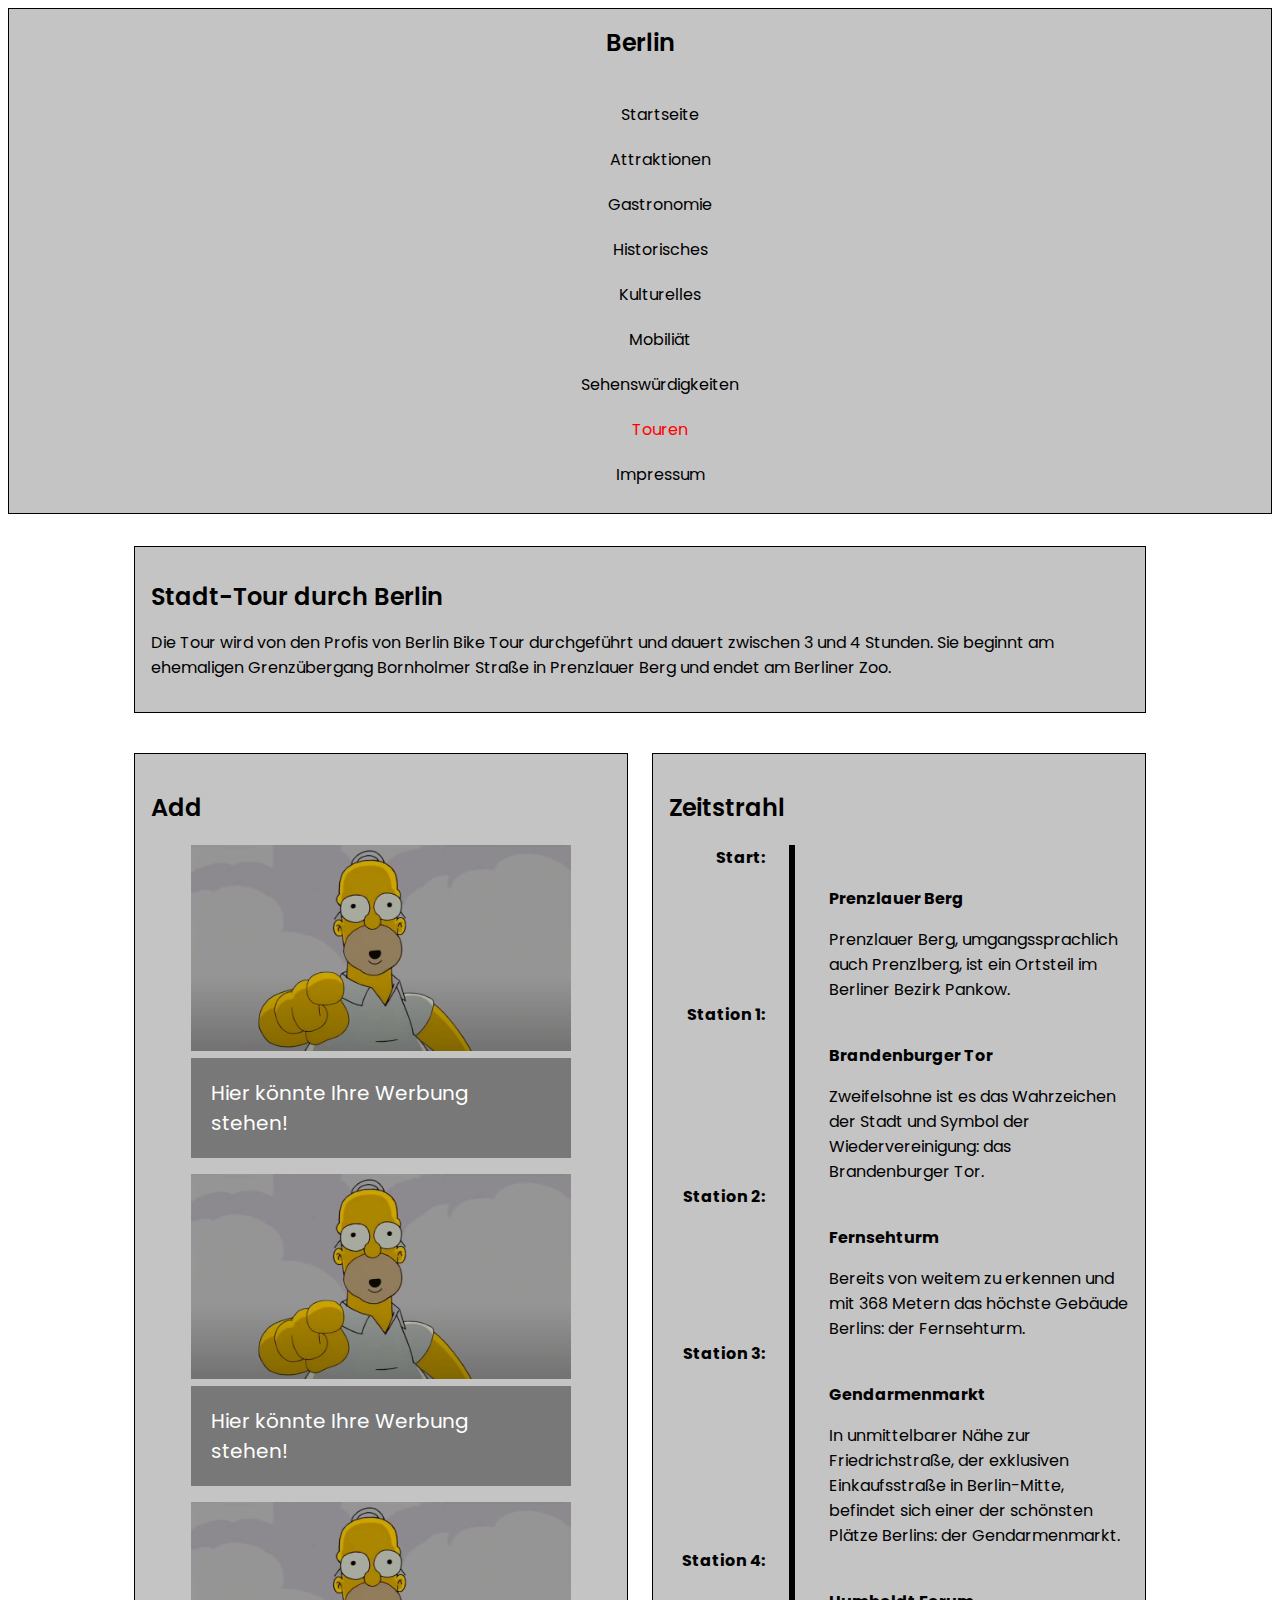
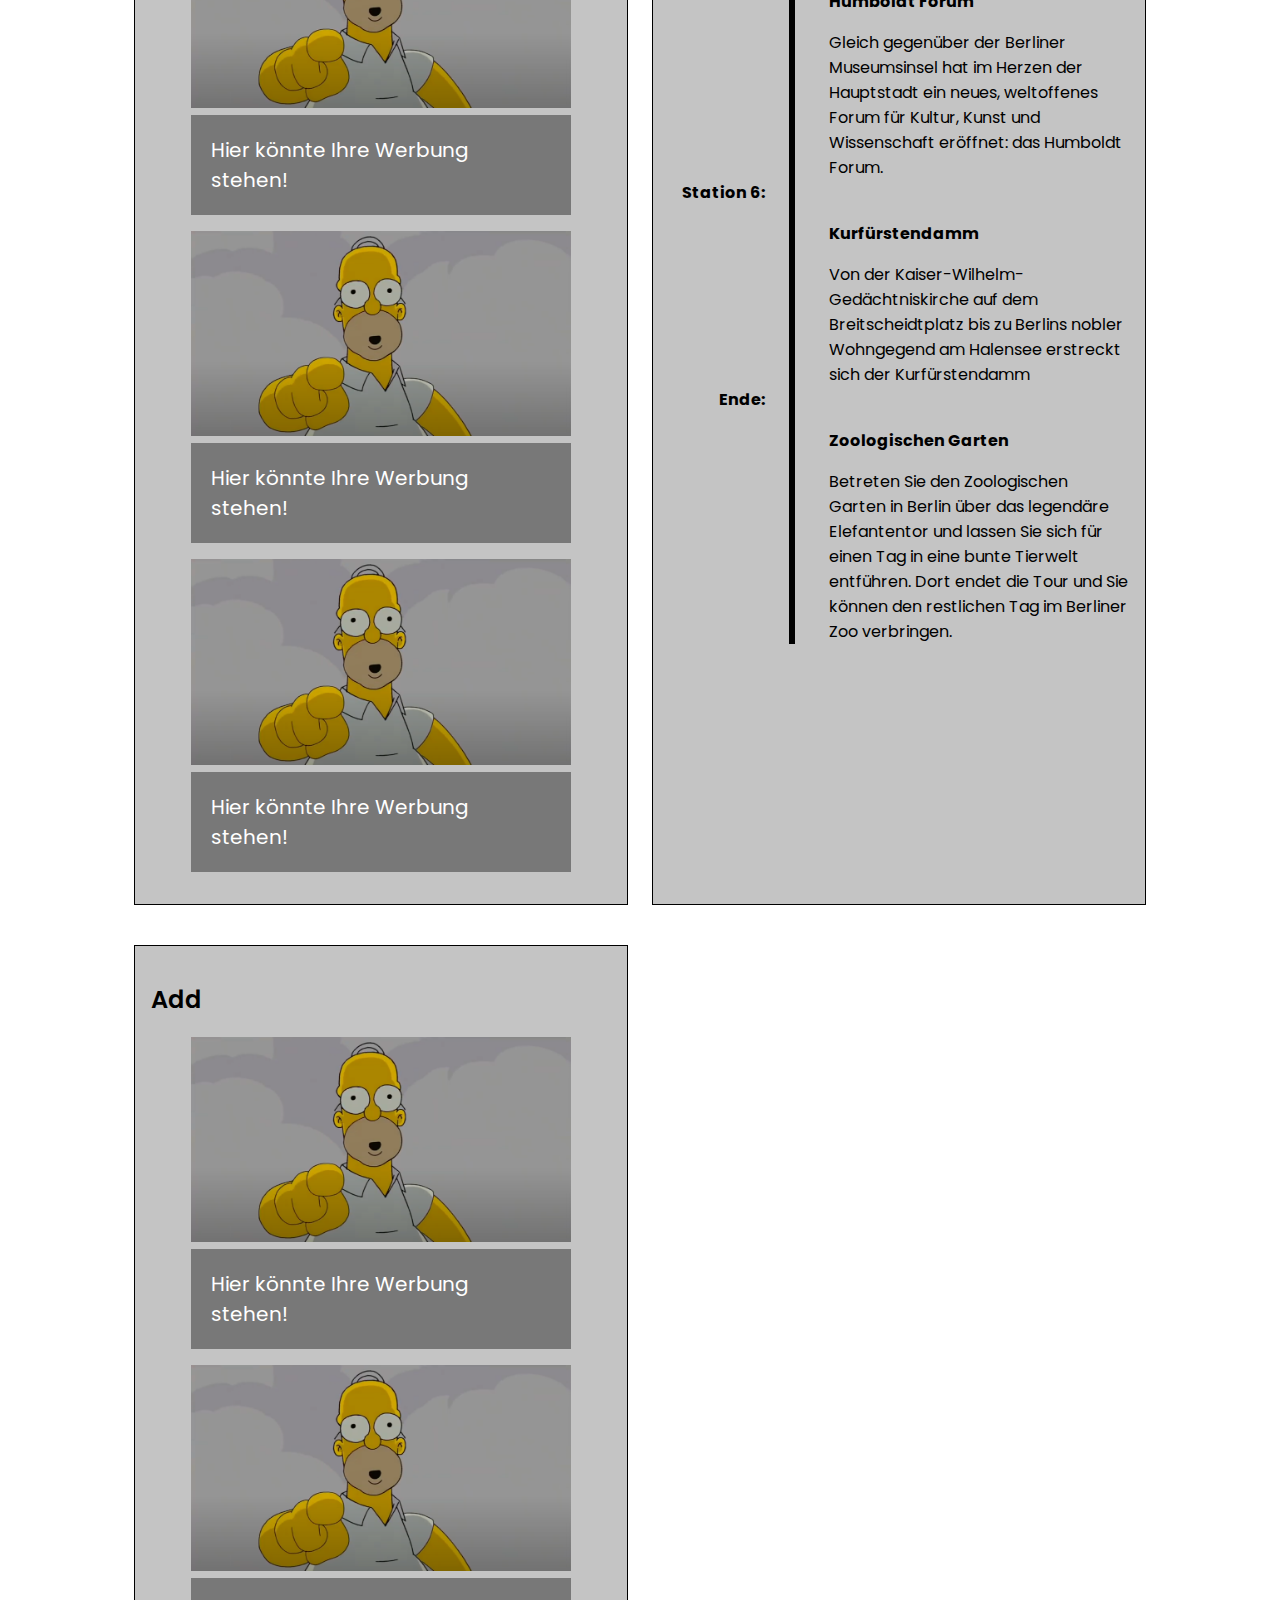
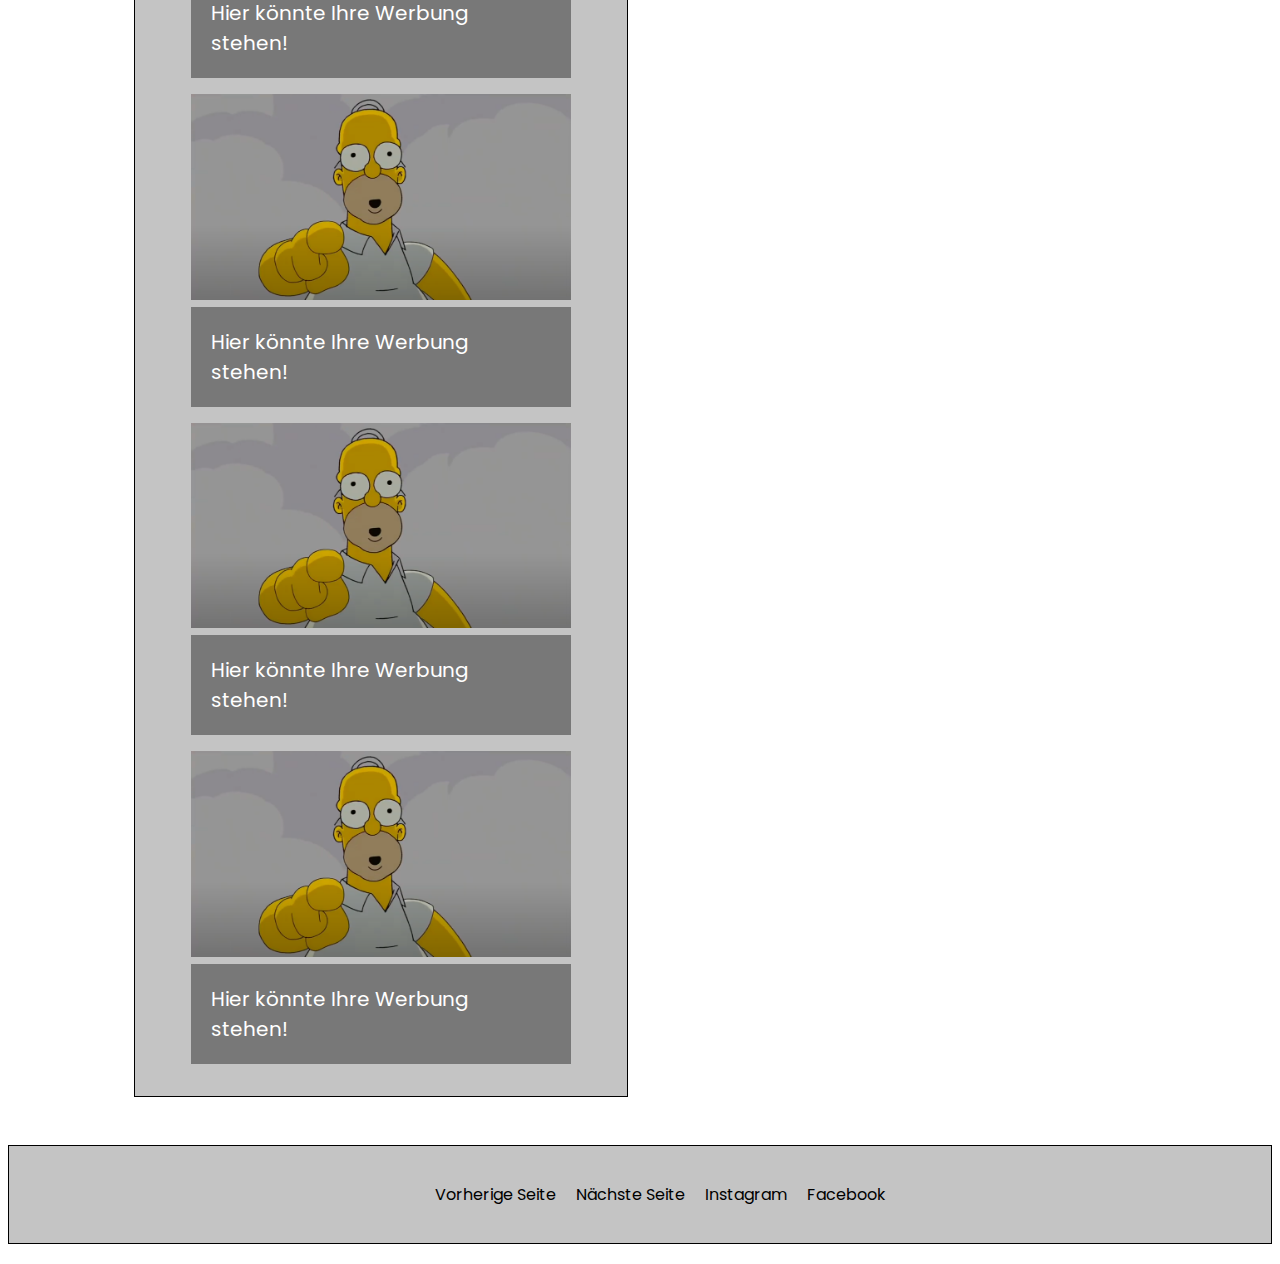
<file: menuepunkte/touren.html>
<!doctype html>
<html lang="de">

<head>
    <!--Sebastian Tischler, 11153606-->
    <!--Leon Adel, 11153603-->
    <meta charset="UTF-8">
    <title>Berlin-Touren</title>
    <link href="../css/style.css" rel="stylesheet">
    <script src="../js/script.js"></script>
</head>

<body>
    <nav>
        <h1 class="logo"><a href="../index.html">Berlin</a></h1>
        <ul id="nav-ul" class="nav-ul">
            <li><a href="../index.html">Startseite</a></li>
            <li><a href="attraktionen.html">Attraktionen</a></li>
            <li><a href="gastronomie.html">Gastronomie</a></li>
            <li><a href="historisches.html">Historisches</a></li>
            <li><a href="kulturelles.html">Kulturelles</a></li>
            <li><a href="mobiliaet.html">Mobiliät</a></li>
            <li><a href="sehenswuerdigkeiten.html">Sehenswürdigkeiten</a></li>
            <li><a href="touren.html" class="active">Touren</a></li>
            <li><a href="impressum.html">Impressum</a></li>
        </ul>
    </nav>
    <main class="grid">
        <article class="grid-span-quantity">
            <h1>Stadt-Tour durch Berlin</h1>
            <p>Die Tour wird von den Profis von Berlin Bike Tour durchgeführt und dauert zwischen 3 und 4 Stunden. Sie
                beginnt am ehemaligen Grenzübergang Bornholmer Straße in Prenzlauer Berg und endet am Berliner Zoo.</p>
        </article>
        <article class="advertisement">
            <h2>Add</h2>
            <figure>
                <img src="../bilder/homer.jpg" alt="Dieses Bild zeigt den Berliner Reichstag">
                <figcaption>Hier könnte Ihre Werbung stehen!

                </figcaption>
            </figure>
            <figure>
                <img src="../bilder/homer.jpg" alt="Dieses Bild zeigt den Berliner Reichstag">
                <figcaption>Hier könnte Ihre Werbung stehen!

                </figcaption>
            </figure>
            <figure>
                <img src="../bilder/homer.jpg" alt="Dieses Bild zeigt den Berliner Reichstag">
                <figcaption>Hier könnte Ihre Werbung stehen!

                </figcaption>
            </figure>
            <figure>
                <img src="../bilder/homer.jpg" alt="Dieses Bild zeigt den Berliner Reichstag">
                <figcaption>Hier könnte Ihre Werbung stehen!

                </figcaption>
            </figure>
            <figure>
                <img src="../bilder/homer.jpg" alt="Dieses Bild zeigt den Berliner Reichstag">
                <figcaption>Hier könnte Ihre Werbung stehen!

                </figcaption>
            </figure>
        </article>
        <article>
            <h2>Zeitstrahl</h2>
            <ul class="tour">

                <li>
                    <div>Start:</div>
                    <p><b>Prenzlauer Berg</b></p>
                    Prenzlauer Berg, umgangssprachlich auch Prenzlberg, ist ein Ortsteil im Berliner Bezirk Pankow.
                </li>
                <li>
                    <div>Station 1:</div>
                    <p><b>Brandenburger Tor</b></p>
                    Zweifelsohne ist es das Wahrzeichen der Stadt und Symbol der Wiedervereinigung:
                    das Brandenburger Tor.
                </li>
                <li>
                    <div>Station 2:</div>
                    <p><b>Fernsehturm</b></p> Bereits von weitem zu erkennen und mit 368 Metern das höchste Gebäude
                    Berlins:
                    der Fernsehturm.
                </li>
                <li>
                    <div>Station 3:</div>
                    <p><b>Gendarmenmarkt</b></p> In unmittelbarer Nähe zur Friedrichstraße, der exklusiven
                    Einkaufsstraße in
                    Berlin-Mitte, befindet sich einer der schönsten Plätze Berlins: der Gendarmenmarkt.
                </li>
                <li>
                    <div>Station 4:</div>
                    <p><b> Humboldt Forum</b></p> Gleich gegenüber der Berliner Museumsinsel hat im Herzen der
                    Hauptstadt ein
                    neues, weltoffenes Forum für
                    Kultur, Kunst und Wissenschaft eröffnet: das Humboldt Forum.
                </li>
                <li>
                    <div>Station 6:</div>
                    <p><b>Kurfürstendamm</b></p> Von der Kaiser-Wilhelm-Gedächtniskirche auf dem Breitscheidtplatz bis
                    zu
                    Berlins nobler Wohngegend am
                    Halensee erstreckt sich der Kurfürstendamm
                </li>
                <li>
                    <div>Ende:</div>
                    <p><b>Zoologischen Garten</b></p>
                    Betreten Sie den Zoologischen Garten in Berlin über das legendäre Elefantentor und lassen Sie sich
                    für
                    einen Tag in eine bunte Tierwelt entführen. Dort endet die Tour und Sie können den restlichen Tag im
                    Berliner Zoo verbringen.
                </li>
            </ul>
        </article>
        <article class="advertisement">
            <h2>Add</h2>
            <figure>
                <img src="../bilder/homer.jpg" alt="Dieses Bild zeigt den Berliner Reichstag">
                <figcaption>Hier könnte Ihre Werbung stehen!

                </figcaption>
            </figure>
            <figure>
                <img src="../bilder/homer.jpg" alt="Dieses Bild zeigt den Berliner Reichstag">
                <figcaption>Hier könnte Ihre Werbung stehen!

                </figcaption>
            </figure>
            <figure>
                <img src="../bilder/homer.jpg" alt="Dieses Bild zeigt den Berliner Reichstag">
                <figcaption>Hier könnte Ihre Werbung stehen!

                </figcaption>
            </figure>
            <figure>
                <img src="../bilder/homer.jpg" alt="Dieses Bild zeigt den Berliner Reichstag">
                <figcaption>Hier könnte Ihre Werbung stehen!

                </figcaption>
            </figure>
            <figure>
                <img src="../bilder/homer.jpg" alt="Dieses Bild zeigt den Berliner Reichstag">
                <figcaption>Hier könnte Ihre Werbung stehen!

                </figcaption>
            </figure>
        </article>

    </main>
    <footer>
        <ul class="footer-nav">
            <li><a href="sehenswuerdigkeiten.html">
                    Vorherige Seite
                </a></li>
            <li><a href="impressum.html">
                    Nächste Seite
                </a></li>
            <li><a href="https://www.instagram.com/visit_berlin/">
                    Instagram
                </a></li>
            <li><a href="https://www.facebook.com/Hauptstadtportal/">
                    Facebook
                </a></li>
        </ul>
    </footer>
</body>

</html>
</file>
<file: css/style.css>
/*Sebastian Tischler, 11153606*/
/*Leon Adel, 11153603*/

/*google-fonts*/

/* poppins-regular - latin */
@font-face {
  font-family: 'Poppins';
  font-style: normal;
  font-weight: 400;
  src: local(''),
    url('../fonts/poppins-v19-latin-regular.woff2') format('woff2'),
    /* Chrome 26+, Opera 23+, Firefox 39+ */
    url('../fonts/poppins-v19-latin-regular.woff') format('woff');
  /* Chrome 6+, Firefox 3.6+, IE 9+, Safari 5.1+ */
}

/* poppins-italic - latin */
@font-face {
  font-family: 'Poppins';
  font-style: italic;
  font-weight: 400;
  src: local(''),
    url('../fonts/poppins-v19-latin-italic.woff2') format('woff2'),
    /* Chrome 26+, Opera 23+, Firefox 39+ */
    url('../fonts/poppins-v19-latin-italic.woff') format('woff');
  /* Chrome 6+, Firefox 3.6+, IE 9+, Safari 5.1+ */
}

/* poppins-600 - latin */
@font-face {
  font-family: 'Poppins';
  font-style: normal;
  font-weight: 600;
  src: local(''),
    url('../fonts/poppins-v19-latin-600.woff2') format('woff2'),
    /* Chrome 26+, Opera 23+, Firefox 39+ */
    url('../fonts/poppins-v19-latin-600.woff') format('woff');
  /* Chrome 6+, Firefox 3.6+, IE 9+, Safari 5.1+ */
}

/* poppins-700 - latin */
@font-face {
  font-family: 'Poppins';
  font-style: normal;
  font-weight: 700;
  src: local(''),
    url('../fonts/poppins-v19-latin-700.woff2') format('woff2'),
    /* Chrome 26+, Opera 23+, Firefox 39+ */
    url('../fonts/poppins-v19-latin-700.woff') format('woff');
  /* Chrome 6+, Firefox 3.6+, IE 9+, Safari 5.1+ */
}

/*font settings*/
* {
  font-family: 'Poppins', sans-serif;
  font-weight: 400;
  line-height: normal;
  font-size: 1em;
}

/*headline*/
h1, h2 {
  font-family: 'Poppins', sans-serif;
  font-weight: 600;
  font-size: 1.5em;
}

/*italic*/
i {
  font-family: 'Poppins', sans-serif;
  font-weight: 400;
  font-style: italic;
}

/*fat*/
b {
  font-family: 'Poppins', sans-serif;
  font-weight: 700;
}

/*container/box*/
.grid article {
  border: solid black 1px;
  padding: 1em;
  margin-bottom: 1em;
  background-color: rgb(196, 196, 196);
}

/*navigation bar*/
nav {
  display: flex;
  align-items: center;
  justify-content: space-between;
  border: solid black 1px;
  background-color: rgb(196, 196, 196);

}

.nav-ul {
  display: flex;
  align-items: center;
  justify-content: center;
  list-style-type: none;
}

.nav-ul li a {
  display: inline-block;
  color: black;
  padding: 10px 10px;
  text-decoration: none;
}

.logo a {
  color: black;
  text-decoration: none;
  font-weight: 600;
}

/*footer*/
.footer-nav {
  display: flex;
  align-items: center;
  justify-content: center;
  list-style-type: none;
}

.footer-nav li a {
  display: inline-block;
  padding: 10px 10px;
  text-decoration: none;
  color: #000000;
}

.footer-nav li a:hover {
  color: rgb(247, 114, 114);
}

footer {
  border: solid black 1px;
  padding: 10px;
  margin-bottom: 20px;
  background-color: rgb(196, 196, 196);
}

/*Grid*/
.grid {
  display: grid;
  gap: 1.5rem;
  padding-block: 2em;
  width: min(80%, 100em);
  margin-inline: auto;
  grid-template-columns: repeat(3, 1fr);
}

.grid-span-quantity {
  grid-column: span 3;
}

/*responsible grid, footer and navigation bar with media query*/
/*middle Window*/
@media (max-width:1500px) and (min-width:850px) {

  /*grid*/
  .grid {
    grid-template-columns: repeat(2, 1fr);
  }

  .grid-span-quantity {
    grid-column: span 2;
  }

  /*navigation bar*/

  nav {
    flex-direction: column;
  }

  .nav-ul {
    flex-direction: column;
  }
}

/*small Window*/
@media (max-width:850px) and (min-width:0px) {
  .grid-span-quantity {
    grid-column: span 1;
  }

  .grid {
    grid-template-columns: repeat(1, 1fr);
  }

  /*footer*/
  .footer-nav {
    flex-direction: column;
  }

  /*navigation bar*/
  nav {
    flex-direction: column;
  }

  .nav-ul {
    flex-direction: column;
  }
}

/*hover navigation bar (when hover and when active)*/
nav ul li .active {
  color: red;
}

nav ul li a:hover {
  color: rgb(247, 114, 114);
}


/*table*/
table {
  border-collapse: collapse;
}

td, th {
  border: 1px solid #ddd;
  padding: 8px;
}

tr:nth-child(even) {
  background-color: #f3f3f3;
}

th {
  padding-top: 12px;
  padding-bottom: 12px;
  text-align: left;
  background-color: rgb(196, 196, 196);
}

/*time beam*/
.tour {
  position: relative;
  margin-left: 7.5em;
  list-style-type: none;
}

.tour::before {
  position: absolute;
  content: "";
  bottom: 0;
  left: 0;
  top: 0;
  background: #000000;
  width: 0.4em;
}

.tour li div {
  display: block;
  font-weight: bold;
  margin-left: -10em;
  width: 6em;
  text-align: right;
}

/*aside*/
aside {
  float: right;
  background-color: rgb(230, 230, 230);
  width: 35%;
  font-size: 0.75em;
  padding: 1em;
}

/*image size*/
article img {
  width: 100%;
  height: auto;
}

.grid-span-quantity img {
  height: auto;
  width: 20%;
}

/*image Touren*/
.advertisement figcaption {
  color: rgb(255, 255, 255);
  padding: 1em;
  font-size: 1.25em;
  background: rgb(120, 120, 120);
}
</file>
